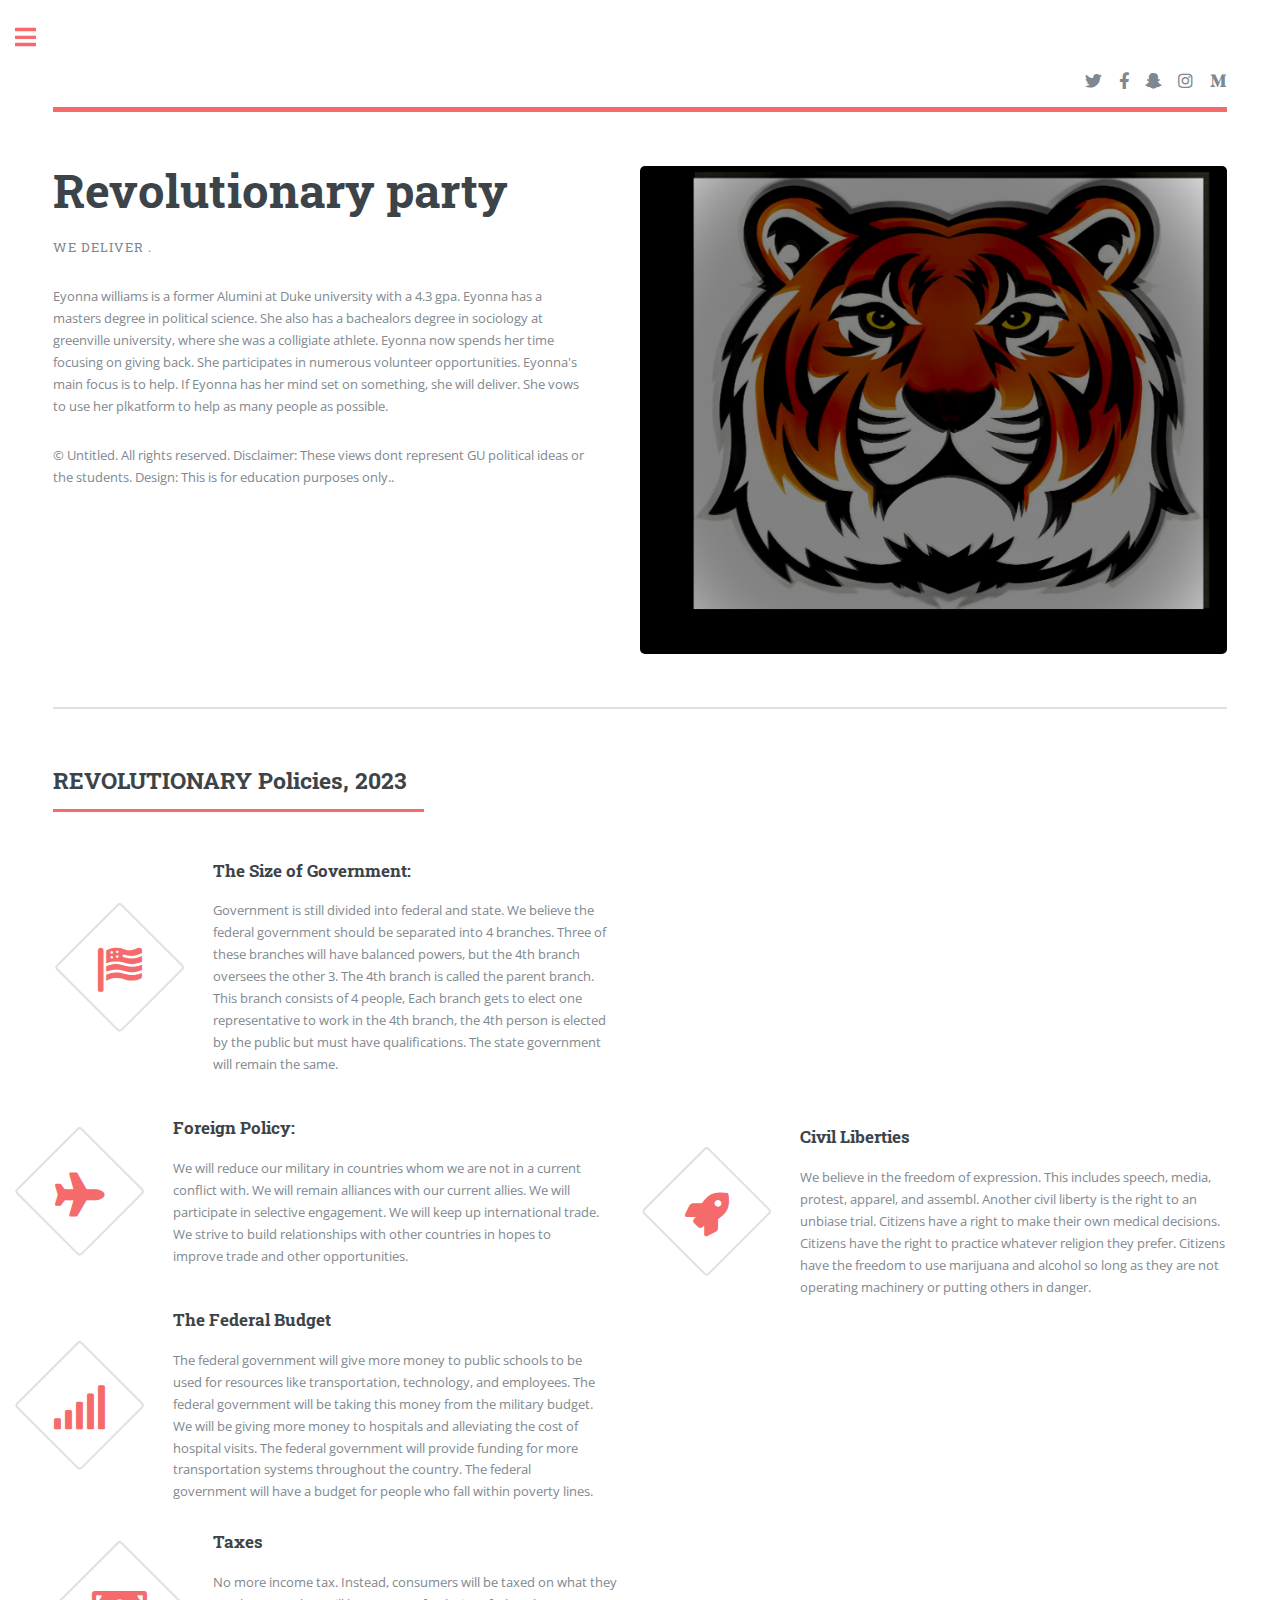
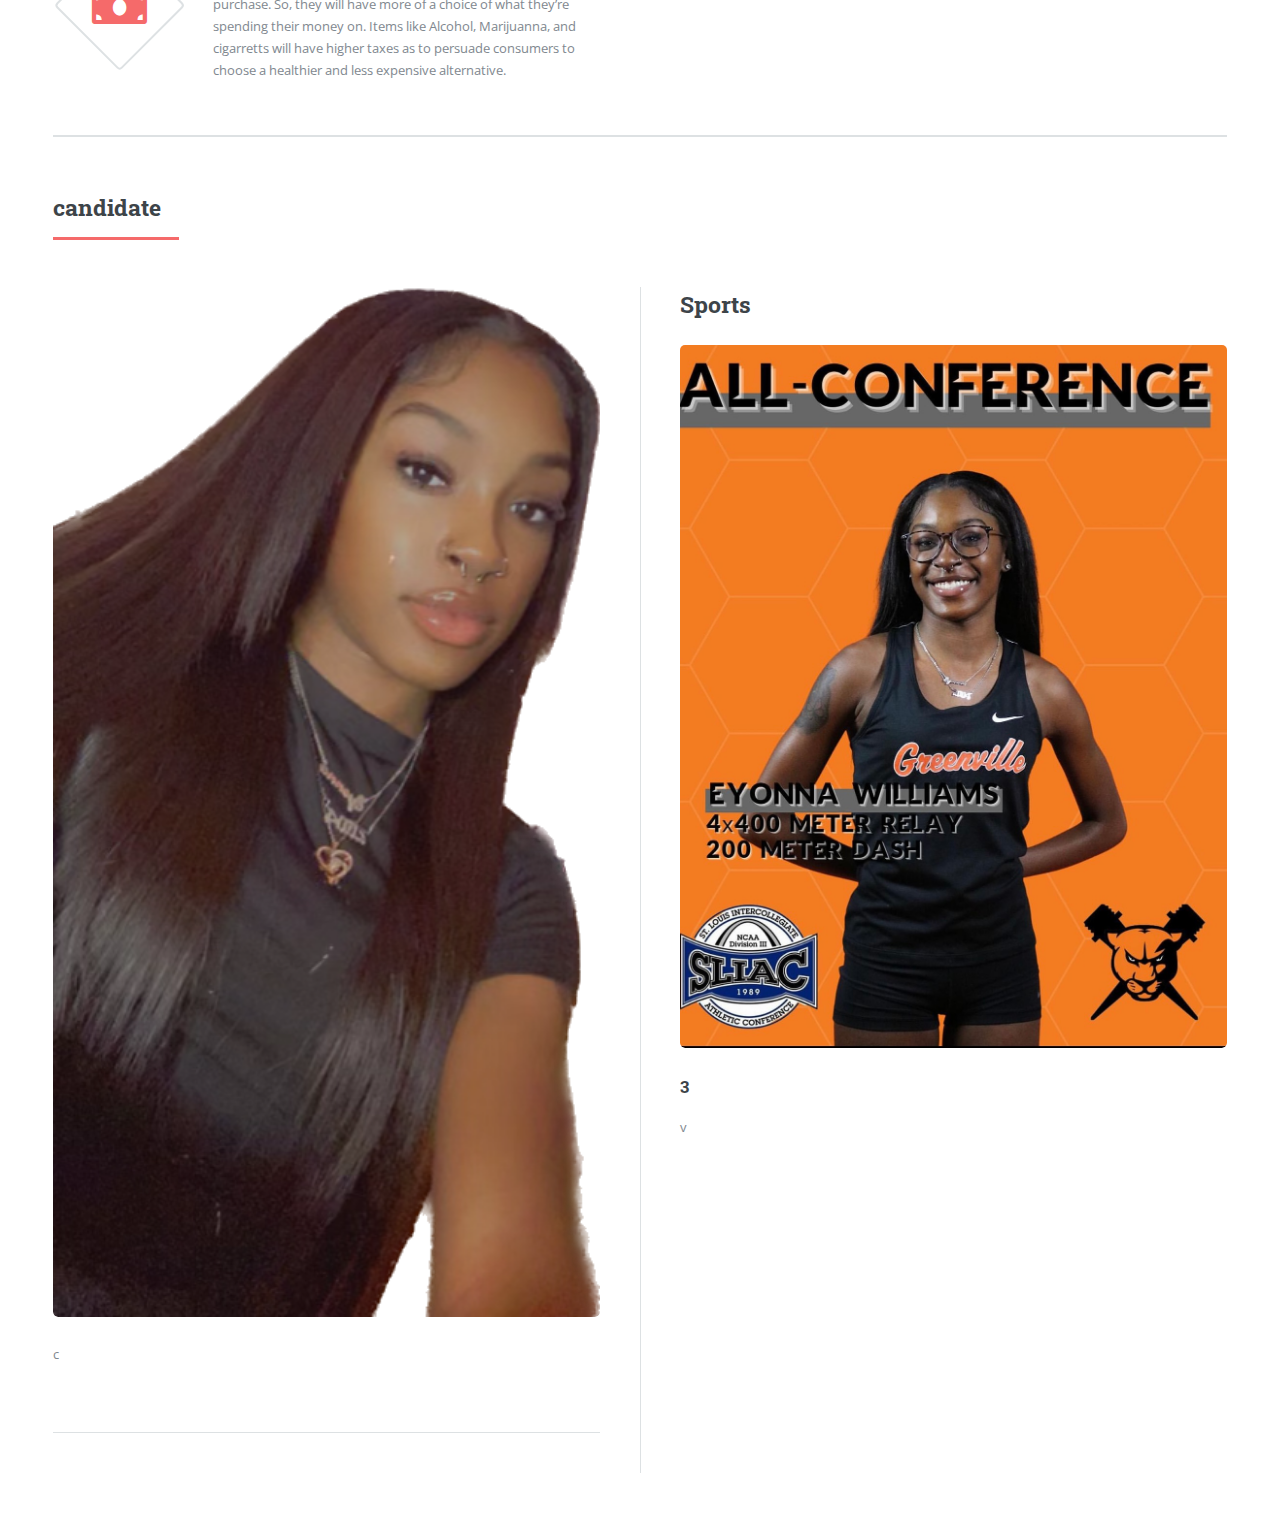
<file: index.html>
<!DOCTYPE HTML>

<html>
	<head>
		<title>Revolutionary Party</title>
		
		<meta charset="utf-8" />
		<meta name="viewport" content="width=device-width, initial-scale=1, user-scalable=no" />
		<link rel="stylesheet" href="assets/css/main.css" />
	</head>
	<body class="is-preload">

		<!-- Wrapper -->
			<div id="wrapper">

				<!-- Main -->
					<div id="main">
						<div class="inner">

							<!-- Header -->
								<header id="header">
									
									<ul class="icons">
										<li><a href="#" class="icon brands fa-twitter"<button onclick="window.location.href='https://mobile.twitter.com/RPWedeliver';"> </a>
</button> <span class="label"></a></li>
										<li><a href="#" class="icon brands fa-facebook-f"<button onclick="window.location.href='https://mobile.twitter.com/RPWedeliver';"> </a>
										</button> <span class="label"></a></li>
										<li><a href="#" class="icon brands fa-snapchat-ghost"<button onclick="window.location.href='https://mobile.twitter.com/RPWedeliver';"> </a>
										</button> <span class="label"></a></li>
										<li><a href="#" class="icon brands fa-instagram"<button onclick="window.location.href='https://mobile.twitter.com/RPWedeliver';"> </a>
										</button> <span class="label"></a></li>
										<li><a href="#" class="icon brands fa-medium-m"<button onclick="window.location.href='https://mobile.twitter.com/RPWedeliver';"> </a>
										</button> <span class="label"></a></li>
									</ul>
								</header>

							<!-- Banner -->
								<section id="banner">
									<div class="content">
										<header>
											<h1>Revolutionary party <br />
											</h1>
											<p>We Deliver .</p>
										</header>
										<p> 
										Eyonna williams is a former Alumini at Duke university with a 4.3 gpa. Eyonna has a masters degree in political science. She also has a bachealors degree in sociology at greenville university, where she was a colligiate athlete. Eyonna now spends her time focusing on giving back. She participates in numerous volunteer opportunities. Eyonna's main focus is to help. If Eyonna has her mind set on something, she will deliver. She vows to use her plkatform to help as many people as possible. 
										</p>
										<p>
											
										© Untitled. All rights reserved. Disclaimer: These views dont represent GU political ideas or the students. Design: This is for education purposes only..
										</P>
										<ul class="actions">
											
										</ul>
									</div>
									<span class="image object">
										
										<img src="images/IMG_0092.jpeg" alt="" />
									</span>
								</section>

							<!-- Section -->
								<section>
									<header class="major">
										<h2>REVOLUTIONARY Policies, 2023
										</h2>
									</header>
									<div class="features">
										<article>
											<span class="icon solid fa-flag-usa"></span>
											<div class="content">
												<h3> The Size of Government:</h3>
												<p>  
Government is still divided into federal and state. We believe the federal government should be separated into 4 branches. Three of these branches will have balanced powers, but the 4th branch oversees the other 3. The 4th branch is called the parent branch. This branch consists of 4 people, Each branch gets to elect one representative to work in the 4th branch, the 4th person is elected by the public but must have qualifications. The state government will remain the same.
</p>
											</div>
										</article>
										<div class="features">
										<article>
											<span class="icon solid fa-plane"></span>
											<div class="content">
												
												<h3> Foreign Policy:</h3>
												<p>  
 
We will reduce our military in countries whom we are not in a current conflict with. We will remain alliances with our current allies. We will participate in selective engagement. We will keep up international trade. We strive to build relationships with other countries in hopes to improve trade and other opportunities. 

</p>
											</div>
										</article> 
										
										<article>
											
											<span class="icon solid fa-rocket"></span>
											<div class="content">
												<h3>Civil Liberties </h3>
												<p>We believe in the freedom of expression. This includes speech, media, protest, apparel, and assembl. Another civil liberty is the right to an unbiase trial. Citizens have a right to make their own medical decisions. Citizens have the right to practice whatever religion they prefer. Citizens have the freedom to use marijuana and alcohol so long as they are not operating machinery or putting others in danger. 

												</p>
											</div>
										</article>
										<article>
											<span class="icon solid fa-signal"></span>
											<div class="content">
												<h3> The Federal Budget </h3>
												<p>The federal government will give more money to public schools to be used for resources like transportation, technology, and employees. The federal government will be taking this money from the military budget. We will be giving more money to hospitals and alleviating the cost of hospital visits. The federal government will provide funding for more transportation systems throughout the country. The federal government will have a budget for people who fall within poverty lines. 

												</p>
											</div>
										</article>
									</div>
										<article>
											<span class="icon solid fa-money-bill"></span>
											<div class="content">
												<h3> Taxes </h3>
												<p> No more income tax. Instead, consumers will be taxed on what they purchase. So, they will have more of a choice of what they’re spending their money on. Items like Alcohol, Marijuanna, and cigarretts will have higher taxes as to persuade consumers to choose a healthier and less expensive alternative.

												</p>
											</div>
										</article>
								</section>

							<!-- Section -->
								<section>
									<header class="major">
										<h2> candidate</h2>
									</header>
									<div class="posts">
										<article>
											<a href="#" class="image"><img src="images/PNG image.png" alt="" /></a>
											<h3></h3>
											<p>c</p>
											<ul class="actions">
												
											</ul>
										</article>
										<article>
											<a href="#" class="image"> <h2>Sports </h2> <img src="images/IMG_3091.jpeg" alt="" /></a>
											<h3>3</h3>
											<p>v</p>
											
											</ul>
										</article>
										<article>
									<!--		<a href="#" class="image"><img src="images/pic03.jpg" alt="" /></a>
											<h3>b</h3>
											<p>g.</p>
											<ul class="actions">
												
											</ul>
										</article>
										<article>
											<a href="#" class="image"><img src="images/pic04.jpg" alt="" /></a>
											<h3>send money</h3>
											<p>cat</p>
											<ul class="actions">
												
											</ul>
										</article>
										<article>
											<a href="#" class="image"><img src="images/pic05.jpg" alt="" /></a>
											<h3>fg</h3>
											<p>v</p>
											<ul class="actions">
												
											</ul>
										</article>
										<article>
											<a href="#" class="image"><img src="images/pic06.jpg" alt="" /></a>
											<h3>cv</h3>
											<p>bh</p>
											<ul class="actions">
												
											</ul>
										</article>
									</div>
								</section>

						</div>
					</div>

				<!-- Sidebar -->
					<div id="sidebar">
						<div class="inner">

							

							<!-- Menu -->
								<nav id="menu">
									<header class="major">
										<h2>Menu</h2>
									</header>
									<ul>
										<li><a href="index.html">Homepage</a></li>
										<li><a href="generic.html">Generic</a></li>
										<li><a href="elements.html">Elements</a></li>
										
								</nav>

								
							<!-- Section -->
								<section>
									<header class="major">
										<h2>Get in touch</h2>
									</header>
									<p>Party contacts </p>
									<ul class="contact">
										<li class="icon solid fa-envelope"><a href="#">twiter.com</a></li>
										<li class="icon solid fa-phone">(000) 000-0000</li>
										<li class="icon solid fa-home">315 east college ave. greenville university  #62246<br />
										Greenville,IL </li>
									</ul>
								</section>

							<!-- Footer -->
								<footer id="footer">
									<p class="copyright">&copy; Untitled. All rights reserved. Disclaimer: <a href="https://unsplash.com">These views dont represent GU political ideas or the students</a>. Design: <a href="https://html5up.net"> This is for education purposes only.</a>.</p>
								</footer>

						</div>
					</div>

			</div>

		<!-- Scripts -->
			<script src="assets/js/jquery.min.js"></script>
			<script src="assets/js/browser.min.js"></script>
			<script src="assets/js/breakpoints.min.js"></script>
			<script src="assets/js/util.js"></script>
			<script src="assets/js/main.js"></script>

	</body>
</html>
</file>
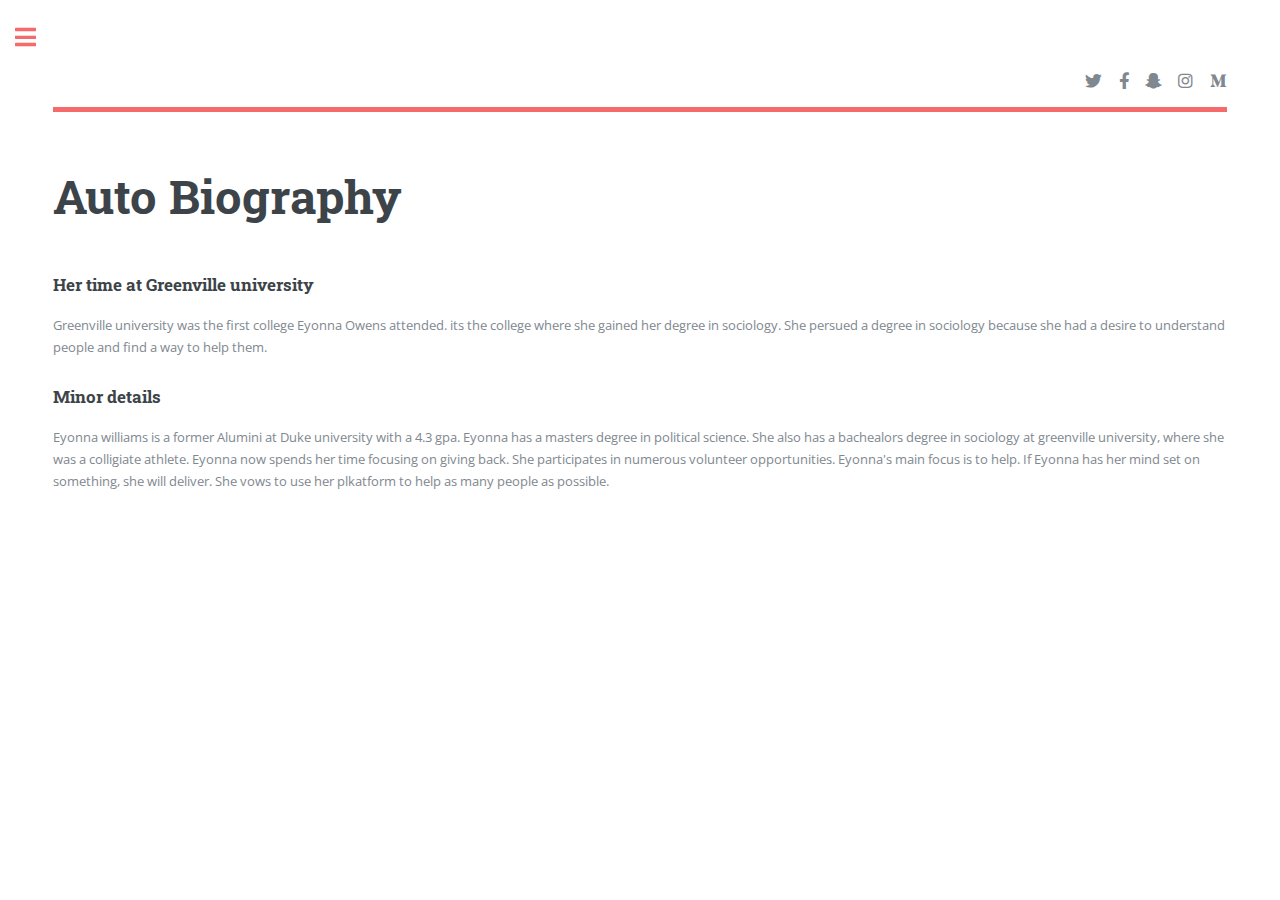
<file: elements.html>
<!DOCTYPE HTML>

<html>
	<head>
		<title>Revelutionary Party</title>
		<meta charset="utf-8" />
		<meta name="viewport" content="width=device-width, initial-scale=1, user-scalable=no" />
		<link rel="stylesheet" href="assets/css/main.css" />
	</head>
	<body class="is-preload">

		<!-- Wrapper -->
			<div id="wrapper">

				<!-- Main -->
					<div id="main">
						<div class="inner">

							<!-- Header -->
								<header id="header">
									
									<ul class="icons">
										<li><a href="#" class="icon brands fa-twitter"<button onclick="window.location.href='https://mobile.twitter.com/RPWedeliver';"> </a>
</button> <span class="label"></a></li>
										<li><a href="#" class="icon brands fa-facebook-f"<button onclick="window.location.href='https://mobile.twitter.com/RPWedeliver';"> </a>
										</button> <span class="label"></a></li>
										<li><a href="#" class="icon brands fa-snapchat-ghost"<button onclick="window.location.href='https://mobile.twitter.com/RPWedeliver';"> </a>
										</button> <span class="label"></a></li>
										<li><a href="#" class="icon brands fa-instagram"<button onclick="window.location.href='https://mobile.twitter.com/RPWedeliver';"> </a>
										</button> <span class="label"></a></li>
										<li><a href="#" class="icon brands fa-medium-m"<button onclick="window.location.href='https://mobile.twitter.com/RPWedeliver';"> </a>
										</button> <span class="label"></a></li>
									</ul>
								</header>
								
							<!-- Content -->
								<section>
									<header class="main">
										<h1> Auto Biography </h1>
									</header>

									<!-- Content -->
									
											<div class="col-6 col-12-small">
												<h3>Her time at Greenville university </h3>
												<p>Greenville university was the first college Eyonna Owens attended. its the college where she gained her degree in sociology. She persued a degree in sociology because she had a desire to understand people and find a way to help them.</p>
											</div>
											<!-- Break -->
											<div class="col-4 col-12-medium">
												<h3> Minor details </h3>
												<p>Eyonna williams is a former Alumini at Duke university with a 4.3 gpa. Eyonna has a masters degree in political science. She also has a bachealors degree in sociology at greenville university, where she was a colligiate athlete. Eyonna now spends her time focusing on giving back. She participates in numerous volunteer opportunities. Eyonna's main focus is to help. If Eyonna has her mind set on something, she will deliver. She vows to use her plkatform to help as many people as possible. </p>
											</div>
										<!--	<div class="col-4 col-12-medium">
												<h3>Faucibus consequat lorem</h3>
												<p>Nunc lacinia ante nunc ac lobortis. Interdum adipiscing gravida odio porttitor sem non mi integer non faucibus ornare mi ut ante amet placerat aliquet. Volutpat eu sed ante lacinia sapien lorem accumsan varius montes viverra nibh in adipiscing blandit.</p>
											</div>
											<div class="col-4 col-12-medium">
												<h3>Accumsan montes viverra</h3>
												<p>Nunc lacinia ante nunc ac lobortis. Interdum adipiscing gravida odio porttitor sem non mi integer non faucibus ornare mi ut ante amet placerat aliquet. Volutpat eu sed ante lacinia sapien lorem accumsan varius montes viverra nibh in adipiscing blandit.</p>
											</div>
										</div>

									<hr class="major" />

									-->
															
															

															
													
				<!-- Sidebar -->
					<div id="sidebar">
						<div class="inner">

							

							<!-- Menu -->
								<nav id="menu">
									<header class="major">
										<h2>Menu</h2>
									</header>
									<ul>
										<li><a href="index.html">Homepage</a></li>
										<li><a href="generic.html">Generic</a></li>
										<li><a href="elements.html">Elements</a></
									</ul>
								</nav>
								

							<!-- Section -->
								<section>
									<header class="major">
										<h2>Get in touch</h2>
									</header>
									<p>Party contacts </p>
									<ul class="contact">
										<li class="icon solid fa-envelope"><a href="#">twiter.com</a></li>
										<li class="icon solid fa-phone">(000) 000-0000</li>
										<li class="icon solid fa-home">315 east college ave. greenville university  #62246<br />
										Greenville,IL </li>
									</ul>
								</section>

							<!-- Footer -->
								<footer id="footer">
									<p class="copyright">&copy; Untitled. All rights reserved. Disclaimer: <a href="https://unsplash.com">These views dont represent GU political ideas or the students</a>. Design: <a href="https://html5up.net"> This is for education purposes only.</a>.</p>
								</footer>

						</div>
					</div>

			</div>
			

		<!-- Scripts -->
			<script src="assets/js/jquery.min.js"></script>
			<script src="assets/js/browser.min.js"></script>
			<script src="assets/js/breakpoints.min.js"></script>
			<script src="assets/js/util.js"></script>
			<script src="assets/js/main.js"></script>

	</body>
</html>
</file>
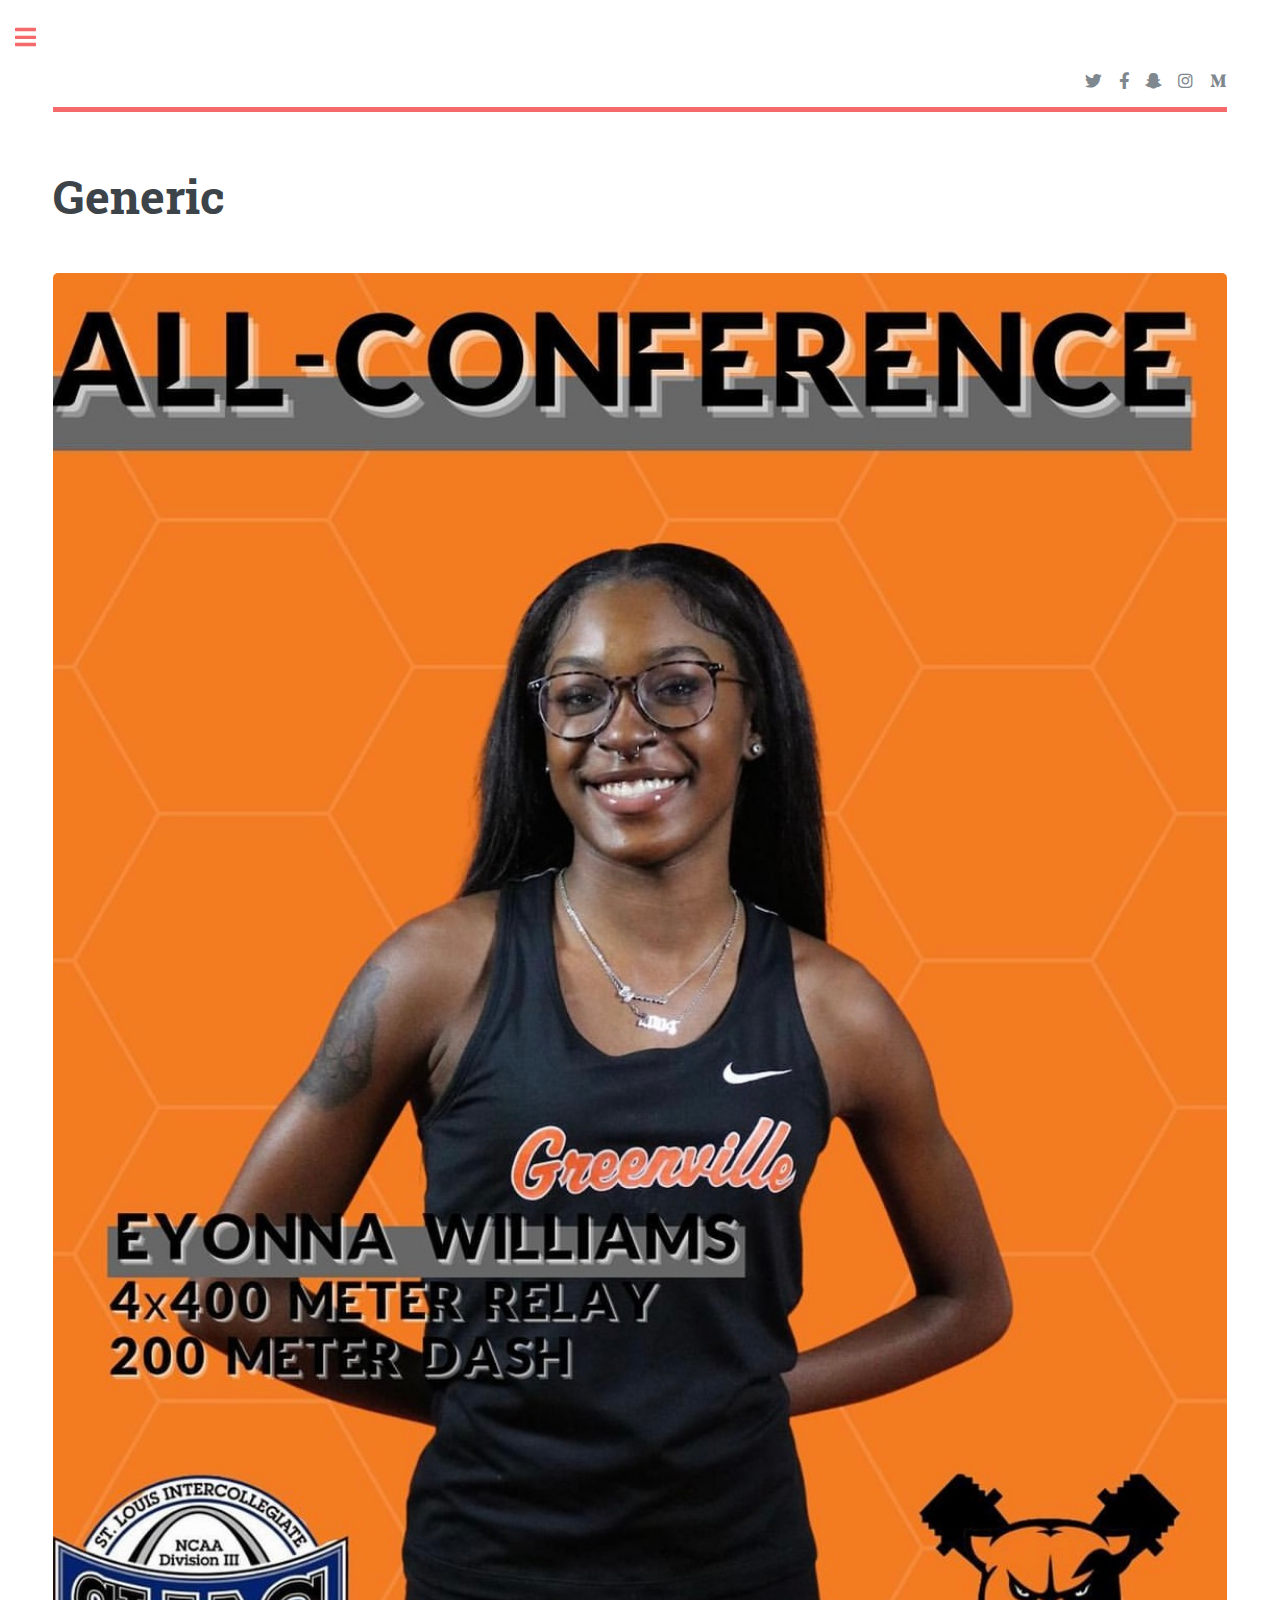
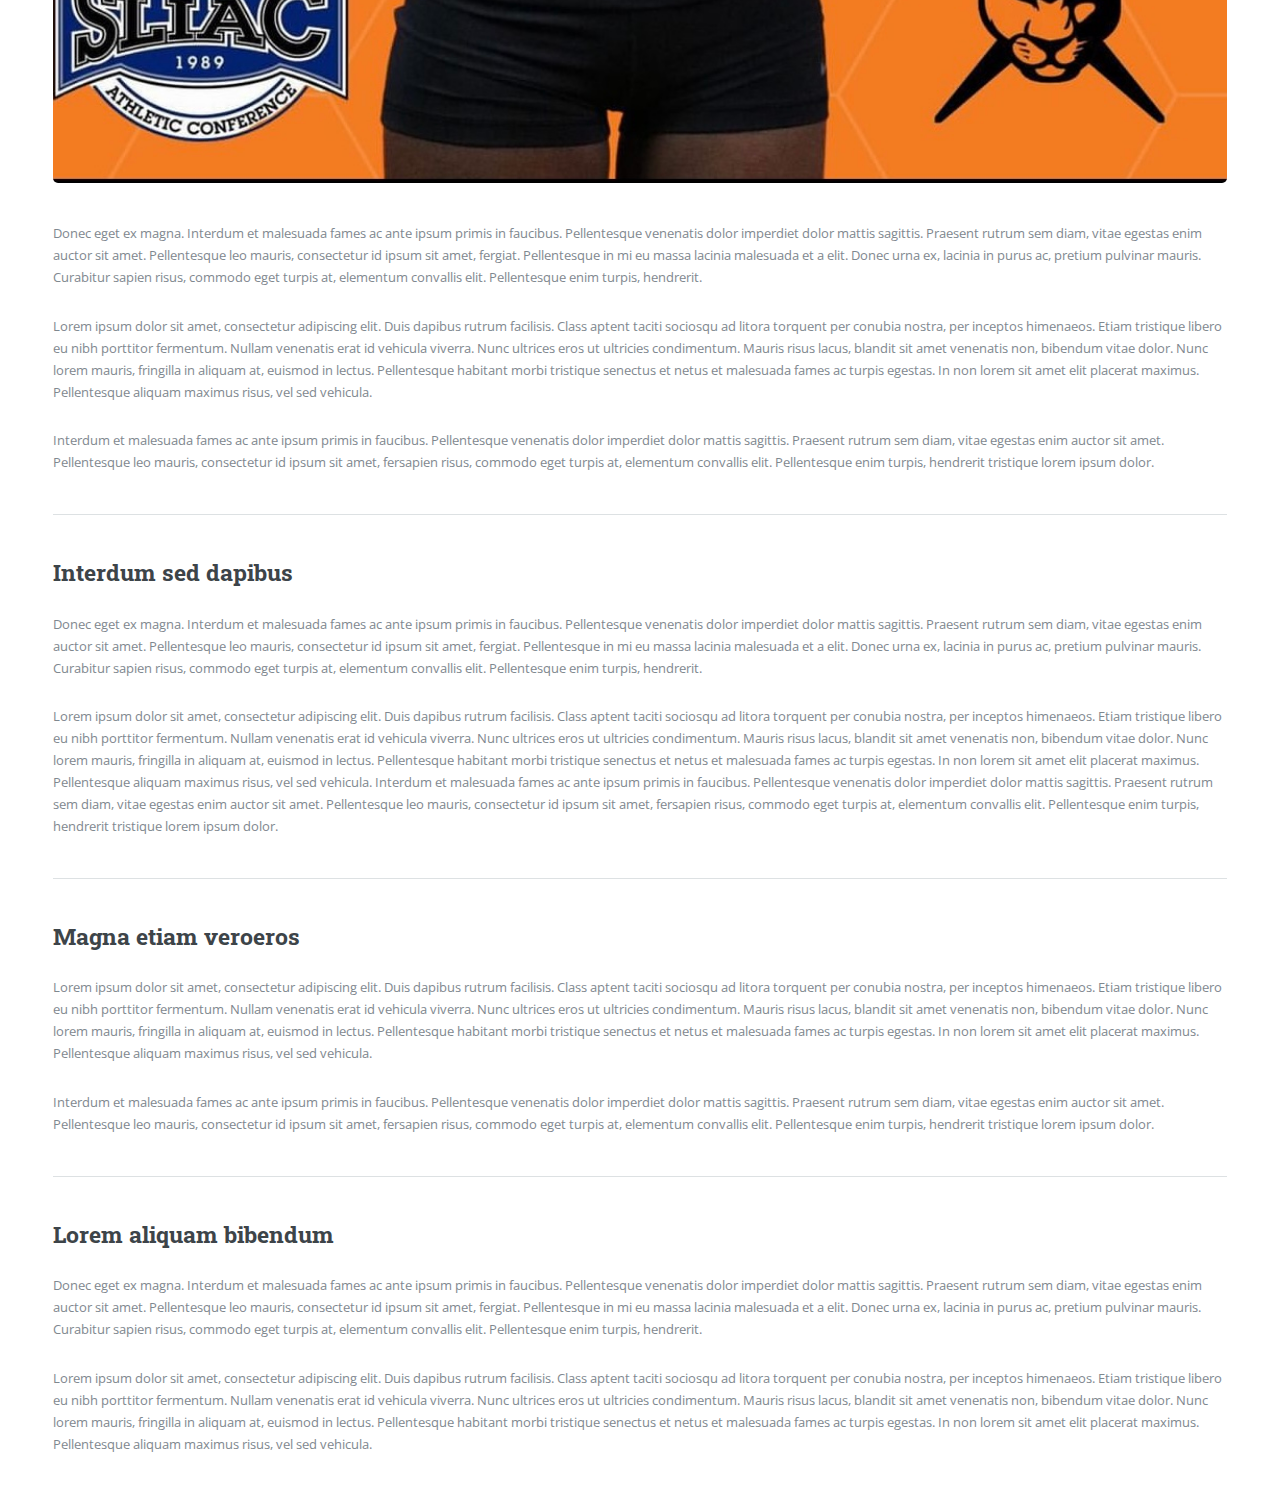
<file: generic.html>
<!DOCTYPE HTML>

<html>
	<head>
		<title>Reforms </title>
		<meta charset="utf-8" />
		<meta name="viewport" content="width=device-width, initial-scale=1, user-scalable=no" />
		<link rel="stylesheet" href="assets/css/main.css" />
	</head>
	<body class="is-preload">

		<!-- Wrapper -->
			<div id="wrapper">

				<!-- Main -->
					<div id="main">
						<div class="inner">

							<!-- Header -->
								<header id="header">
									
									<ul class="icons">
										<li><a href="#" class="icon brands fa-twitter"<button onclick="window.location.href='https://mobile.twitter.com/RPWedeliver';"> </a>
</button> <span class="label"></a></li>
										<li><a href="#" class="icon brands fa-facebook-f"<button onclick="window.location.href='https://mobile.twitter.com/RPWedeliver';"> </a>
										</button> <span class="label"></a></li>
										<li><a href="#" class="icon brands fa-snapchat-ghost"<button onclick="window.location.href='https://mobile.twitter.com/RPWedeliver';"> </a>
										</button> <span class="label"></a></li>
										<li><a href="#" class="icon brands fa-instagram"<button onclick="window.location.href='https://mobile.twitter.com/RPWedeliver';"> </a>
										</button> <span class="label"></a></li>
										<li><a href="#" class="icon brands fa-medium-m"<button onclick="window.location.href='https://mobile.twitter.com/RPWedeliver';"> </a>
										</button> <span class="label"></a></li>
									</ul>
								</header>
								

							<!-- Content -->
								<section>
									<header class="main">
										<h1>Generic</h1>
									</header>

									<span class="image main"><img src="images/IMG_3091.jpeg" alt="" /></span>

									<p>Donec eget ex magna. Interdum et malesuada fames ac ante ipsum primis in faucibus. Pellentesque venenatis dolor imperdiet dolor mattis sagittis. Praesent rutrum sem diam, vitae egestas enim auctor sit amet. Pellentesque leo mauris, consectetur id ipsum sit amet, fergiat. Pellentesque in mi eu massa lacinia malesuada et a elit. Donec urna ex, lacinia in purus ac, pretium pulvinar mauris. Curabitur sapien risus, commodo eget turpis at, elementum convallis elit. Pellentesque enim turpis, hendrerit.</p>
									<p>Lorem ipsum dolor sit amet, consectetur adipiscing elit. Duis dapibus rutrum facilisis. Class aptent taciti sociosqu ad litora torquent per conubia nostra, per inceptos himenaeos. Etiam tristique libero eu nibh porttitor fermentum. Nullam venenatis erat id vehicula viverra. Nunc ultrices eros ut ultricies condimentum. Mauris risus lacus, blandit sit amet venenatis non, bibendum vitae dolor. Nunc lorem mauris, fringilla in aliquam at, euismod in lectus. Pellentesque habitant morbi tristique senectus et netus et malesuada fames ac turpis egestas. In non lorem sit amet elit placerat maximus. Pellentesque aliquam maximus risus, vel sed vehicula.</p>
									<p>Interdum et malesuada fames ac ante ipsum primis in faucibus. Pellentesque venenatis dolor imperdiet dolor mattis sagittis. Praesent rutrum sem diam, vitae egestas enim auctor sit amet. Pellentesque leo mauris, consectetur id ipsum sit amet, fersapien risus, commodo eget turpis at, elementum convallis elit. Pellentesque enim turpis, hendrerit tristique lorem ipsum dolor.</p>

									<hr class="major" />

									<h2>Interdum sed dapibus</h2>
									<p>Donec eget ex magna. Interdum et malesuada fames ac ante ipsum primis in faucibus. Pellentesque venenatis dolor imperdiet dolor mattis sagittis. Praesent rutrum sem diam, vitae egestas enim auctor sit amet. Pellentesque leo mauris, consectetur id ipsum sit amet, fergiat. Pellentesque in mi eu massa lacinia malesuada et a elit. Donec urna ex, lacinia in purus ac, pretium pulvinar mauris. Curabitur sapien risus, commodo eget turpis at, elementum convallis elit. Pellentesque enim turpis, hendrerit.</p>
									<p>Lorem ipsum dolor sit amet, consectetur adipiscing elit. Duis dapibus rutrum facilisis. Class aptent taciti sociosqu ad litora torquent per conubia nostra, per inceptos himenaeos. Etiam tristique libero eu nibh porttitor fermentum. Nullam venenatis erat id vehicula viverra. Nunc ultrices eros ut ultricies condimentum. Mauris risus lacus, blandit sit amet venenatis non, bibendum vitae dolor. Nunc lorem mauris, fringilla in aliquam at, euismod in lectus. Pellentesque habitant morbi tristique senectus et netus et malesuada fames ac turpis egestas. In non lorem sit amet elit placerat maximus. Pellentesque aliquam maximus risus, vel sed vehicula. Interdum et malesuada fames ac ante ipsum primis in faucibus. Pellentesque venenatis dolor imperdiet dolor mattis sagittis. Praesent rutrum sem diam, vitae egestas enim auctor sit amet. Pellentesque leo mauris, consectetur id ipsum sit amet, fersapien risus, commodo eget turpis at, elementum convallis elit. Pellentesque enim turpis, hendrerit tristique lorem ipsum dolor.</p>

									<hr class="major" />

									<h2>Magna etiam veroeros</h2>
									<p>Lorem ipsum dolor sit amet, consectetur adipiscing elit. Duis dapibus rutrum facilisis. Class aptent taciti sociosqu ad litora torquent per conubia nostra, per inceptos himenaeos. Etiam tristique libero eu nibh porttitor fermentum. Nullam venenatis erat id vehicula viverra. Nunc ultrices eros ut ultricies condimentum. Mauris risus lacus, blandit sit amet venenatis non, bibendum vitae dolor. Nunc lorem mauris, fringilla in aliquam at, euismod in lectus. Pellentesque habitant morbi tristique senectus et netus et malesuada fames ac turpis egestas. In non lorem sit amet elit placerat maximus. Pellentesque aliquam maximus risus, vel sed vehicula.</p>
									<p>Interdum et malesuada fames ac ante ipsum primis in faucibus. Pellentesque venenatis dolor imperdiet dolor mattis sagittis. Praesent rutrum sem diam, vitae egestas enim auctor sit amet. Pellentesque leo mauris, consectetur id ipsum sit amet, fersapien risus, commodo eget turpis at, elementum convallis elit. Pellentesque enim turpis, hendrerit tristique lorem ipsum dolor.</p>

									<hr class="major" />

									<h2>Lorem aliquam bibendum</h2>
									<p>Donec eget ex magna. Interdum et malesuada fames ac ante ipsum primis in faucibus. Pellentesque venenatis dolor imperdiet dolor mattis sagittis. Praesent rutrum sem diam, vitae egestas enim auctor sit amet. Pellentesque leo mauris, consectetur id ipsum sit amet, fergiat. Pellentesque in mi eu massa lacinia malesuada et a elit. Donec urna ex, lacinia in purus ac, pretium pulvinar mauris. Curabitur sapien risus, commodo eget turpis at, elementum convallis elit. Pellentesque enim turpis, hendrerit.</p>
									<p>Lorem ipsum dolor sit amet, consectetur adipiscing elit. Duis dapibus rutrum facilisis. Class aptent taciti sociosqu ad litora torquent per conubia nostra, per inceptos himenaeos. Etiam tristique libero eu nibh porttitor fermentum. Nullam venenatis erat id vehicula viverra. Nunc ultrices eros ut ultricies condimentum. Mauris risus lacus, blandit sit amet venenatis non, bibendum vitae dolor. Nunc lorem mauris, fringilla in aliquam at, euismod in lectus. Pellentesque habitant morbi tristique senectus et netus et malesuada fames ac turpis egestas. In non lorem sit amet elit placerat maximus. Pellentesque aliquam maximus risus, vel sed vehicula.</p>

								</section>

						</div>
					</div>

				<!-- Sidebar -->
					<div id="sidebar">
						<div class="inner">

							<!-- Search -->
								<section id="search" class="alt">
									<form method="post" action="#">
										<input type="text" name="query" id="query" placeholder="Search" />
									</form>
								</section>

							<!-- Menu -->
								<nav id="menu">
									<header class="major">
										<h2>Menu</h2>
									</header>
									<ul>
										<li><a href="index.html">Homepage</a></li>
										<li><a href="generic.html">Generic</a></li>
										<li><a href="elements.html">Elements</a></li>
										
								</nav>

								
							<!-- Section -->
								<section>
									<header class="major">
										<h2>Get in touch</h2>
									</header>
									<p>Party contacts </p>
									<ul class="contact">
										<li class="icon solid fa-envelope"><a href="#">twiter.com</a></li>
										<li class="icon solid fa-phone">(000) 000-0000</li>
										<li class="icon solid fa-home">315 east college ave. greenville university  #62246<br />
										Greenville,IL </li>
									</ul>
								</section>

							<!-- Footer -->
								<footer id="footer">
									<p class="copyright">&copy; Untitled. All rights reserved. Disclaimer: <a href="https://unsplash.com">These views dont represent GU political ideas or the students</a>. Design: <a href="https://html5up.net"> This is for education purposes only.</a>.</p>
								</footer>

						</div>
					</div>

			</div>

		<!-- Scripts -->
			<script src="assets/js/jquery.min.js"></script>
			<script src="assets/js/browser.min.js"></script>
			<script src="assets/js/breakpoints.min.js"></script>
			<script src="assets/js/util.js"></script>
			<script src="assets/js/main.js"></script>

	</body>
	</html>
</file>
<file: assets/css/main.css>
@import url(fontawesome-all.min.css);
@import url("https://fonts.googleapis.com/css?family=Open+Sans:400,600,400italic,600italic|Roboto+Slab:400,700");
/*
	Editorial by HTML5 UP
	html5up.net | @ajlkn
	Free for personal and commercial use under the CCA 3.0 license (html5up.net/license)
*/
html, body, div, span, applet, object,
iframe, h1, h2, h3, h4, h5, h6, p, blockquote,
pre, a, abbr, acronym, address, big, cite,
code, del, dfn, em, img, ins, kbd, q, s, samp,
small, strike, strong, sub, sup, tt, var, b,
u, i, center, dl, dt, dd, ol, ul, li, fieldset,
form, label, legend, table, caption, tbody,
tfoot, thead, tr, th, td, article, aside,
canvas, details, embed, figure, figcaption,
footer, header, hgroup, menu, nav, output, ruby,
section, summary, time, mark, audio, video {
  margin: 0;
  padding: 0;
  border: 0;
  font-size: 100%;
  font: inherit;
  vertical-align: baseline; }

article, aside, details, figcaption, figure,
footer, header, hgroup, menu, nav, section {
  display: block; }

body {
  line-height: 1; }

ol, ul {
  list-style: none; }

blockquote, q {
  quotes: none; }
  blockquote:before, blockquote:after, q:before, q:after {
    content: '';
    content: none; }

table {
  border-collapse: collapse;
  border-spacing: 0; }

body {
  -webkit-text-size-adjust: none; }

mark {
  background-color: transparent;
  color: inherit; }

input::-moz-focus-inner {
  border: 0;
  padding: 0; }

input, select, textarea {
  -moz-appearance: none;
  -webkit-appearance: none;
  -ms-appearance: none;
  appearance: none; }

/* Basic */
@-ms-viewport {
  width: device-width; }

body {
  -ms-overflow-style: scrollbar; }

@media screen and (max-width: 480px) {
  html, body {
    min-width: 320px; } }

html {
  box-sizing: border-box; }

*, *:before, *:after {
  box-sizing: inherit; }

body {
  background: #ffffff; }
  body.is-preload *, body.is-preload *:before, body.is-preload *:after, body.is-resizing *, body.is-resizing *:before, body.is-resizing *:after {
    -moz-animation: none !important;
    -webkit-animation: none !important;
    -ms-animation: none !important;
    animation: none !important;
    -moz-transition: none !important;
    -webkit-transition: none !important;
    -ms-transition: none !important;
    transition: none !important; }

/* Type */
body, input, select, textarea {
  color: #7f888f;
  font-family: "Open Sans", sans-serif;
  font-size: 13pt;
  font-weight: 400;
  line-height: 1.65; }
  @media screen and (max-width: 1680px) {
    body, input, select, textarea {
      font-size: 11pt; } }
  @media screen and (max-width: 1280px) {
    body, input, select, textarea {
      font-size: 10pt; } }
  @media screen and (max-width: 360px) {
    body, input, select, textarea {
      font-size: 9pt; } }

a {
  -moz-transition: color 0.2s ease-in-out, border-bottom-color 0.2s ease-in-out;
  -webkit-transition: color 0.2s ease-in-out, border-bottom-color 0.2s ease-in-out;
  -ms-transition: color 0.2s ease-in-out, border-bottom-color 0.2s ease-in-out;
  transition: color 0.2s ease-in-out, border-bottom-color 0.2s ease-in-out;
  border-bottom: dotted 1px;
  color: #f56a6a;
  text-decoration: none; }
  a:hover {
    border-bottom-color: #f56a6a;
    color: #f56a6a !important; }
    a:hover strong {
      color: inherit; }

strong, b {
  color: #3d4449;
  font-weight: 600; }

em, i {
  font-style: italic; }

p {
  margin: 0 0 2em 0; }

h1, h2, h3, h4, h5, h6 {
  color: #3d4449;
  font-family: "Roboto Slab", serif;
  font-weight: 700;
  line-height: 1.5;
  margin: 0 0 1em 0; }
  h1 a, h2 a, h3 a, h4 a, h5 a, h6 a {
    color: inherit;
    text-decoration: none;
    border-bottom: 0; }

h1 {
  font-size: 4em;
  margin: 0 0 0.5em 0;
  line-height: 1.3; }

h2 {
  font-size: 1.75em; }

h3 {
  font-size: 1.25em; }

h4 {
  font-size: 1.1em; }

h5 {
  font-size: 0.9em; }

h6 {
  font-size: 0.7em; }

@media screen and (max-width: 1680px) {
  h1 {
    font-size: 3.5em; } }

@media screen and (max-width: 980px) {
  h1 {
    font-size: 3.25em; } }

@media screen and (max-width: 736px) {
  h1 {
    font-size: 2em;
    line-height: 1.4; }
  h2 {
    font-size: 1.5em; } }

sub {
  font-size: 0.8em;
  position: relative;
  top: 0.5em; }

sup {
  font-size: 0.8em;
  position: relative;
  top: -0.5em; }

blockquote {
  border-left: solid 3px rgba(210, 215, 217, 0.75);
  font-style: italic;
  margin: 0 0 2em 0;
  padding: 0.5em 0 0.5em 2em; }

code {
  background: rgba(230, 235, 237, 0.25);
  border-radius: 0.375em;
  border: solid 1px rgba(210, 215, 217, 0.75);
  font-family: "Courier New", monospace;
  font-size: 0.9em;
  margin: 0 0.25em;
  padding: 0.25em 0.65em; }

pre {
  -webkit-overflow-scrolling: touch;
  font-family: "Courier New", monospace;
  font-size: 0.9em;
  margin: 0 0 2em 0; }
  pre code {
    display: block;
    line-height: 1.75;
    padding: 1em 1.5em;
    overflow-x: auto; }

hr {
  border: 0;
  border-bottom: solid 1px rgba(210, 215, 217, 0.75);
  margin: 2em 0; }
  hr.major {
    margin: 3em 0; }

.align-left {
  text-align: left; }

.align-center {
  text-align: center; }

.align-right {
  text-align: right; }

/* Row */
.row {
  display: flex;
  flex-wrap: wrap;
  box-sizing: border-box;
  align-items: stretch; }
  .row > * {
    box-sizing: border-box; }
  .row.gtr-uniform > * > :last-child {
    margin-bottom: 0; }
  .row.aln-left {
    justify-content: flex-start; }
  .row.aln-center {
    justify-content: center; }
  .row.aln-right {
    justify-content: flex-end; }
  .row.aln-top {
    align-items: flex-start; }
  .row.aln-middle {
    align-items: center; }
  .row.aln-bottom {
    align-items: flex-end; }
  .row > .imp {
    order: -1; }
  .row > .col-1 {
    width: 8.33333%; }
  .row > .off-1 {
    margin-left: 8.33333%; }
  .row > .col-2 {
    width: 16.66667%; }
  .row > .off-2 {
    margin-left: 16.66667%; }
  .row > .col-3 {
    width: 25%; }
  .row > .off-3 {
    margin-left: 25%; }
  .row > .col-4 {
    width: 33.33333%; }
  .row > .off-4 {
    margin-left: 33.33333%; }
  .row > .col-5 {
    width: 41.66667%; }
  .row > .off-5 {
    margin-left: 41.66667%; }
  .row > .col-6 {
    width: 50%; }
  .row > .off-6 {
    margin-left: 50%; }
  .row > .col-7 {
    width: 58.33333%; }
  .row > .off-7 {
    margin-left: 58.33333%; }
  .row > .col-8 {
    width: 66.66667%; }
  .row > .off-8 {
    margin-left: 66.66667%; }
  .row > .col-9 {
    width: 75%; }
  .row > .off-9 {
    margin-left: 75%; }
  .row > .col-10 {
    width: 83.33333%; }
  .row > .off-10 {
    margin-left: 83.33333%; }
  .row > .col-11 {
    width: 91.66667%; }
  .row > .off-11 {
    margin-left: 91.66667%; }
  .row > .col-12 {
    width: 100%; }
  .row > .off-12 {
    margin-left: 100%; }
  .row.gtr-0 {
    margin-top: 0;
    margin-left: 0em; }
    .row.gtr-0 > * {
      padding: 0 0 0 0em; }
    .row.gtr-0.gtr-uniform {
      margin-top: 0em; }
      .row.gtr-0.gtr-uniform > * {
        padding-top: 0em; }
  .row.gtr-25 {
    margin-top: 0;
    margin-left: -0.375em; }
    .row.gtr-25 > * {
      padding: 0 0 0 0.375em; }
    .row.gtr-25.gtr-uniform {
      margin-top: -0.375em; }
      .row.gtr-25.gtr-uniform > * {
        padding-top: 0.375em; }
  .row.gtr-50 {
    margin-top: 0;
    margin-left: -0.75em; }
    .row.gtr-50 > * {
      padding: 0 0 0 0.75em; }
    .row.gtr-50.gtr-uniform {
      margin-top: -0.75em; }
      .row.gtr-50.gtr-uniform > * {
        padding-top: 0.75em; }
  .row {
    margin-top: 0;
    margin-left: -1.5em; }
    .row > * {
      padding: 0 0 0 1.5em; }
    .row.gtr-uniform {
      margin-top: -1.5em; }
      .row.gtr-uniform > * {
        padding-top: 1.5em; }
  .row.gtr-150 {
    margin-top: 0;
    margin-left: -2.25em; }
    .row.gtr-150 > * {
      padding: 0 0 0 2.25em; }
    .row.gtr-150.gtr-uniform {
      margin-top: -2.25em; }
      .row.gtr-150.gtr-uniform > * {
        padding-top: 2.25em; }
  .row.gtr-200 {
    margin-top: 0;
    margin-left: -3em; }
    .row.gtr-200 > * {
      padding: 0 0 0 3em; }
    .row.gtr-200.gtr-uniform {
      margin-top: -3em; }
      .row.gtr-200.gtr-uniform > * {
        padding-top: 3em; }
  @media screen and (max-width: 1680px) {
    .row {
      display: flex;
      flex-wrap: wrap;
      box-sizing: border-box;
      align-items: stretch; }
      .row > * {
        box-sizing: border-box; }
      .row.gtr-uniform > * > :last-child {
        margin-bottom: 0; }
      .row.aln-left {
        justify-content: flex-start; }
      .row.aln-center {
        justify-content: center; }
      .row.aln-right {
        justify-content: flex-end; }
      .row.aln-top {
        align-items: flex-start; }
      .row.aln-middle {
        align-items: center; }
      .row.aln-bottom {
        align-items: flex-end; }
      .row > .imp-xlarge {
        order: -1; }
      .row > .col-1-xlarge {
        width: 8.33333%; }
      .row > .off-1-xlarge {
        margin-left: 8.33333%; }
      .row > .col-2-xlarge {
        width: 16.66667%; }
      .row > .off-2-xlarge {
        margin-left: 16.66667%; }
      .row > .col-3-xlarge {
        width: 25%; }
      .row > .off-3-xlarge {
        margin-left: 25%; }
      .row > .col-4-xlarge {
        width: 33.33333%; }
      .row > .off-4-xlarge {
        margin-left: 33.33333%; }
      .row > .col-5-xlarge {
        width: 41.66667%; }
      .row > .off-5-xlarge {
        margin-left: 41.66667%; }
      .row > .col-6-xlarge {
        width: 50%; }
      .row > .off-6-xlarge {
        margin-left: 50%; }
      .row > .col-7-xlarge {
        width: 58.33333%; }
      .row > .off-7-xlarge {
        margin-left: 58.33333%; }
      .row > .col-8-xlarge {
        width: 66.66667%; }
      .row > .off-8-xlarge {
        margin-left: 66.66667%; }
      .row > .col-9-xlarge {
        width: 75%; }
      .row > .off-9-xlarge {
        margin-left: 75%; }
      .row > .col-10-xlarge {
        width: 83.33333%; }
      .row > .off-10-xlarge {
        margin-left: 83.33333%; }
      .row > .col-11-xlarge {
        width: 91.66667%; }
      .row > .off-11-xlarge {
        margin-left: 91.66667%; }
      .row > .col-12-xlarge {
        width: 100%; }
      .row > .off-12-xlarge {
        margin-left: 100%; }
      .row.gtr-0 {
        margin-top: 0;
        margin-left: 0em; }
        .row.gtr-0 > * {
          padding: 0 0 0 0em; }
        .row.gtr-0.gtr-uniform {
          margin-top: 0em; }
          .row.gtr-0.gtr-uniform > * {
            padding-top: 0em; }
      .row.gtr-25 {
        margin-top: 0;
        margin-left: -0.375em; }
        .row.gtr-25 > * {
          padding: 0 0 0 0.375em; }
        .row.gtr-25.gtr-uniform {
          margin-top: -0.375em; }
          .row.gtr-25.gtr-uniform > * {
            padding-top: 0.375em; }
      .row.gtr-50 {
        margin-top: 0;
        margin-left: -0.75em; }
        .row.gtr-50 > * {
          padding: 0 0 0 0.75em; }
        .row.gtr-50.gtr-uniform {
          margin-top: -0.75em; }
          .row.gtr-50.gtr-uniform > * {
            padding-top: 0.75em; }
      .row {
        margin-top: 0;
        margin-left: -1.5em; }
        .row > * {
          padding: 0 0 0 1.5em; }
        .row.gtr-uniform {
          margin-top: -1.5em; }
          .row.gtr-uniform > * {
            padding-top: 1.5em; }
      .row.gtr-150 {
        margin-top: 0;
        margin-left: -2.25em; }
        .row.gtr-150 > * {
          padding: 0 0 0 2.25em; }
        .row.gtr-150.gtr-uniform {
          margin-top: -2.25em; }
          .row.gtr-150.gtr-uniform > * {
            padding-top: 2.25em; }
      .row.gtr-200 {
        margin-top: 0;
        margin-left: -3em; }
        .row.gtr-200 > * {
          padding: 0 0 0 3em; }
        .row.gtr-200.gtr-uniform {
          margin-top: -3em; }
          .row.gtr-200.gtr-uniform > * {
            padding-top: 3em; } }
  @media screen and (max-width: 1280px) {
    .row {
      display: flex;
      flex-wrap: wrap;
      box-sizing: border-box;
      align-items: stretch; }
      .row > * {
        box-sizing: border-box; }
      .row.gtr-uniform > * > :last-child {
        margin-bottom: 0; }
      .row.aln-left {
        justify-content: flex-start; }
      .row.aln-center {
        justify-content: center; }
      .row.aln-right {
        justify-content: flex-end; }
      .row.aln-top {
        align-items: flex-start; }
      .row.aln-middle {
        align-items: center; }
      .row.aln-bottom {
        align-items: flex-end; }
      .row > .imp-large {
        order: -1; }
      .row > .col-1-large {
        width: 8.33333%; }
      .row > .off-1-large {
        margin-left: 8.33333%; }
      .row > .col-2-large {
        width: 16.66667%; }
      .row > .off-2-large {
        margin-left: 16.66667%; }
      .row > .col-3-large {
        width: 25%; }
      .row > .off-3-large {
        margin-left: 25%; }
      .row > .col-4-large {
        width: 33.33333%; }
      .row > .off-4-large {
        margin-left: 33.33333%; }
      .row > .col-5-large {
        width: 41.66667%; }
      .row > .off-5-large {
        margin-left: 41.66667%; }
      .row > .col-6-large {
        width: 50%; }
      .row > .off-6-large {
        margin-left: 50%; }
      .row > .col-7-large {
        width: 58.33333%; }
      .row > .off-7-large {
        margin-left: 58.33333%; }
      .row > .col-8-large {
        width: 66.66667%; }
      .row > .off-8-large {
        margin-left: 66.66667%; }
      .row > .col-9-large {
        width: 75%; }
      .row > .off-9-large {
        margin-left: 75%; }
      .row > .col-10-large {
        width: 83.33333%; }
      .row > .off-10-large {
        margin-left: 83.33333%; }
      .row > .col-11-large {
        width: 91.66667%; }
      .row > .off-11-large {
        margin-left: 91.66667%; }
      .row > .col-12-large {
        width: 100%; }
      .row > .off-12-large {
        margin-left: 100%; }
      .row.gtr-0 {
        margin-top: 0;
        margin-left: 0em; }
        .row.gtr-0 > * {
          padding: 0 0 0 0em; }
        .row.gtr-0.gtr-uniform {
          margin-top: 0em; }
          .row.gtr-0.gtr-uniform > * {
            padding-top: 0em; }
      .row.gtr-25 {
        margin-top: 0;
        margin-left: -0.375em; }
        .row.gtr-25 > * {
          padding: 0 0 0 0.375em; }
        .row.gtr-25.gtr-uniform {
          margin-top: -0.375em; }
          .row.gtr-25.gtr-uniform > * {
            padding-top: 0.375em; }
      .row.gtr-50 {
        margin-top: 0;
        margin-left: -0.75em; }
        .row.gtr-50 > * {
          padding: 0 0 0 0.75em; }
        .row.gtr-50.gtr-uniform {
          margin-top: -0.75em; }
          .row.gtr-50.gtr-uniform > * {
            padding-top: 0.75em; }
      .row {
        margin-top: 0;
        margin-left: -1.5em; }
        .row > * {
          padding: 0 0 0 1.5em; }
        .row.gtr-uniform {
          margin-top: -1.5em; }
          .row.gtr-uniform > * {
            padding-top: 1.5em; }
      .row.gtr-150 {
        margin-top: 0;
        margin-left: -2.25em; }
        .row.gtr-150 > * {
          padding: 0 0 0 2.25em; }
        .row.gtr-150.gtr-uniform {
          margin-top: -2.25em; }
          .row.gtr-150.gtr-uniform > * {
            padding-top: 2.25em; }
      .row.gtr-200 {
        margin-top: 0;
        margin-left: -3em; }
        .row.gtr-200 > * {
          padding: 0 0 0 3em; }
        .row.gtr-200.gtr-uniform {
          margin-top: -3em; }
          .row.gtr-200.gtr-uniform > * {
            padding-top: 3em; } }
  @media screen and (max-width: 980px) {
    .row {
      display: flex;
      flex-wrap: wrap;
      box-sizing: border-box;
      align-items: stretch; }
      .row > * {
        box-sizing: border-box; }
      .row.gtr-uniform > * > :last-child {
        margin-bottom: 0; }
      .row.aln-left {
        justify-content: flex-start; }
      .row.aln-center {
        justify-content: center; }
      .row.aln-right {
        justify-content: flex-end; }
      .row.aln-top {
        align-items: flex-start; }
      .row.aln-middle {
        align-items: center; }
      .row.aln-bottom {
        align-items: flex-end; }
      .row > .imp-medium {
        order: -1; }
      .row > .col-1-medium {
        width: 8.33333%; }
      .row > .off-1-medium {
        margin-left: 8.33333%; }
      .row > .col-2-medium {
        width: 16.66667%; }
      .row > .off-2-medium {
        margin-left: 16.66667%; }
      .row > .col-3-medium {
        width: 25%; }
      .row > .off-3-medium {
        margin-left: 25%; }
      .row > .col-4-medium {
        width: 33.33333%; }
      .row > .off-4-medium {
        margin-left: 33.33333%; }
      .row > .col-5-medium {
        width: 41.66667%; }
      .row > .off-5-medium {
        margin-left: 41.66667%; }
      .row > .col-6-medium {
        width: 50%; }
      .row > .off-6-medium {
        margin-left: 50%; }
      .row > .col-7-medium {
        width: 58.33333%; }
      .row > .off-7-medium {
        margin-left: 58.33333%; }
      .row > .col-8-medium {
        width: 66.66667%; }
      .row > .off-8-medium {
        margin-left: 66.66667%; }
      .row > .col-9-medium {
        width: 75%; }
      .row > .off-9-medium {
        margin-left: 75%; }
      .row > .col-10-medium {
        width: 83.33333%; }
      .row > .off-10-medium {
        margin-left: 83.33333%; }
      .row > .col-11-medium {
        width: 91.66667%; }
      .row > .off-11-medium {
        margin-left: 91.66667%; }
      .row > .col-12-medium {
        width: 100%; }
      .row > .off-12-medium {
        margin-left: 100%; }
      .row.gtr-0 {
        margin-top: 0;
        margin-left: 0em; }
        .row.gtr-0 > * {
          padding: 0 0 0 0em; }
        .row.gtr-0.gtr-uniform {
          margin-top: 0em; }
          .row.gtr-0.gtr-uniform > * {
            padding-top: 0em; }
      .row.gtr-25 {
        margin-top: 0;
        margin-left: -0.375em; }
        .row.gtr-25 > * {
          padding: 0 0 0 0.375em; }
        .row.gtr-25.gtr-uniform {
          margin-top: -0.375em; }
          .row.gtr-25.gtr-uniform > * {
            padding-top: 0.375em; }
      .row.gtr-50 {
        margin-top: 0;
        margin-left: -0.75em; }
        .row.gtr-50 > * {
          padding: 0 0 0 0.75em; }
        .row.gtr-50.gtr-uniform {
          margin-top: -0.75em; }
          .row.gtr-50.gtr-uniform > * {
            padding-top: 0.75em; }
      .row {
        margin-top: 0;
        margin-left: -1.5em; }
        .row > * {
          padding: 0 0 0 1.5em; }
        .row.gtr-uniform {
          margin-top: -1.5em; }
          .row.gtr-uniform > * {
            padding-top: 1.5em; }
      .row.gtr-150 {
        margin-top: 0;
        margin-left: -2.25em; }
        .row.gtr-150 > * {
          padding: 0 0 0 2.25em; }
        .row.gtr-150.gtr-uniform {
          margin-top: -2.25em; }
          .row.gtr-150.gtr-uniform > * {
            padding-top: 2.25em; }
      .row.gtr-200 {
        margin-top: 0;
        margin-left: -3em; }
        .row.gtr-200 > * {
          padding: 0 0 0 3em; }
        .row.gtr-200.gtr-uniform {
          margin-top: -3em; }
          .row.gtr-200.gtr-uniform > * {
            padding-top: 3em; } }
  @media screen and (max-width: 736px) {
    .row {
      display: flex;
      flex-wrap: wrap;
      box-sizing: border-box;
      align-items: stretch; }
      .row > * {
        box-sizing: border-box; }
      .row.gtr-uniform > * > :last-child {
        margin-bottom: 0; }
      .row.aln-left {
        justify-content: flex-start; }
      .row.aln-center {
        justify-content: center; }
      .row.aln-right {
        justify-content: flex-end; }
      .row.aln-top {
        align-items: flex-start; }
      .row.aln-middle {
        align-items: center; }
      .row.aln-bottom {
        align-items: flex-end; }
      .row > .imp-small {
        order: -1; }
      .row > .col-1-small {
        width: 8.33333%; }
      .row > .off-1-small {
        margin-left: 8.33333%; }
      .row > .col-2-small {
        width: 16.66667%; }
      .row > .off-2-small {
        margin-left: 16.66667%; }
      .row > .col-3-small {
        width: 25%; }
      .row > .off-3-small {
        margin-left: 25%; }
      .row > .col-4-small {
        width: 33.33333%; }
      .row > .off-4-small {
        margin-left: 33.33333%; }
      .row > .col-5-small {
        width: 41.66667%; }
      .row > .off-5-small {
        margin-left: 41.66667%; }
      .row > .col-6-small {
        width: 50%; }
      .row > .off-6-small {
        margin-left: 50%; }
      .row > .col-7-small {
        width: 58.33333%; }
      .row > .off-7-small {
        margin-left: 58.33333%; }
      .row > .col-8-small {
        width: 66.66667%; }
      .row > .off-8-small {
        margin-left: 66.66667%; }
      .row > .col-9-small {
        width: 75%; }
      .row > .off-9-small {
        margin-left: 75%; }
      .row > .col-10-small {
        width: 83.33333%; }
      .row > .off-10-small {
        margin-left: 83.33333%; }
      .row > .col-11-small {
        width: 91.66667%; }
      .row > .off-11-small {
        margin-left: 91.66667%; }
      .row > .col-12-small {
        width: 100%; }
      .row > .off-12-small {
        margin-left: 100%; }
      .row.gtr-0 {
        margin-top: 0;
        margin-left: 0em; }
        .row.gtr-0 > * {
          padding: 0 0 0 0em; }
        .row.gtr-0.gtr-uniform {
          margin-top: 0em; }
          .row.gtr-0.gtr-uniform > * {
            padding-top: 0em; }
      .row.gtr-25 {
        margin-top: 0;
        margin-left: -0.375em; }
        .row.gtr-25 > * {
          padding: 0 0 0 0.375em; }
        .row.gtr-25.gtr-uniform {
          margin-top: -0.375em; }
          .row.gtr-25.gtr-uniform > * {
            padding-top: 0.375em; }
      .row.gtr-50 {
        margin-top: 0;
        margin-left: -0.75em; }
        .row.gtr-50 > * {
          padding: 0 0 0 0.75em; }
        .row.gtr-50.gtr-uniform {
          margin-top: -0.75em; }
          .row.gtr-50.gtr-uniform > * {
            padding-top: 0.75em; }
      .row {
        margin-top: 0;
        margin-left: -1.5em; }
        .row > * {
          padding: 0 0 0 1.5em; }
        .row.gtr-uniform {
          margin-top: -1.5em; }
          .row.gtr-uniform > * {
            padding-top: 1.5em; }
      .row.gtr-150 {
        margin-top: 0;
        margin-left: -2.25em; }
        .row.gtr-150 > * {
          padding: 0 0 0 2.25em; }
        .row.gtr-150.gtr-uniform {
          margin-top: -2.25em; }
          .row.gtr-150.gtr-uniform > * {
            padding-top: 2.25em; }
      .row.gtr-200 {
        margin-top: 0;
        margin-left: -3em; }
        .row.gtr-200 > * {
          padding: 0 0 0 3em; }
        .row.gtr-200.gtr-uniform {
          margin-top: -3em; }
          .row.gtr-200.gtr-uniform > * {
            padding-top: 3em; } }
  @media screen and (max-width: 480px) {
    .row {
      display: flex;
      flex-wrap: wrap;
      box-sizing: border-box;
      align-items: stretch; }
      .row > * {
        box-sizing: border-box; }
      .row.gtr-uniform > * > :last-child {
        margin-bottom: 0; }
      .row.aln-left {
        justify-content: flex-start; }
      .row.aln-center {
        justify-content: center; }
      .row.aln-right {
        justify-content: flex-end; }
      .row.aln-top {
        align-items: flex-start; }
      .row.aln-middle {
        align-items: center; }
      .row.aln-bottom {
        align-items: flex-end; }
      .row > .imp-xsmall {
        order: -1; }
      .row > .col-1-xsmall {
        width: 8.33333%; }
      .row > .off-1-xsmall {
        margin-left: 8.33333%; }
      .row > .col-2-xsmall {
        width: 16.66667%; }
      .row > .off-2-xsmall {
        margin-left: 16.66667%; }
      .row > .col-3-xsmall {
        width: 25%; }
      .row > .off-3-xsmall {
        margin-left: 25%; }
      .row > .col-4-xsmall {
        width: 33.33333%; }
      .row > .off-4-xsmall {
        margin-left: 33.33333%; }
      .row > .col-5-xsmall {
        width: 41.66667%; }
      .row > .off-5-xsmall {
        margin-left: 41.66667%; }
      .row > .col-6-xsmall {
        width: 50%; }
      .row > .off-6-xsmall {
        margin-left: 50%; }
      .row > .col-7-xsmall {
        width: 58.33333%; }
      .row > .off-7-xsmall {
        margin-left: 58.33333%; }
      .row > .col-8-xsmall {
        width: 66.66667%; }
      .row > .off-8-xsmall {
        margin-left: 66.66667%; }
      .row > .col-9-xsmall {
        width: 75%; }
      .row > .off-9-xsmall {
        margin-left: 75%; }
      .row > .col-10-xsmall {
        width: 83.33333%; }
      .row > .off-10-xsmall {
        margin-left: 83.33333%; }
      .row > .col-11-xsmall {
        width: 91.66667%; }
      .row > .off-11-xsmall {
        margin-left: 91.66667%; }
      .row > .col-12-xsmall {
        width: 100%; }
      .row > .off-12-xsmall {
        margin-left: 100%; }
      .row.gtr-0 {
        margin-top: 0;
        margin-left: 0em; }
        .row.gtr-0 > * {
          padding: 0 0 0 0em; }
        .row.gtr-0.gtr-uniform {
          margin-top: 0em; }
          .row.gtr-0.gtr-uniform > * {
            padding-top: 0em; }
      .row.gtr-25 {
        margin-top: 0;
        margin-left: -0.375em; }
        .row.gtr-25 > * {
          padding: 0 0 0 0.375em; }
        .row.gtr-25.gtr-uniform {
          margin-top: -0.375em; }
          .row.gtr-25.gtr-uniform > * {
            padding-top: 0.375em; }
      .row.gtr-50 {
        margin-top: 0;
        margin-left: -0.75em; }
        .row.gtr-50 > * {
          padding: 0 0 0 0.75em; }
        .row.gtr-50.gtr-uniform {
          margin-top: -0.75em; }
          .row.gtr-50.gtr-uniform > * {
            padding-top: 0.75em; }
      .row {
        margin-top: 0;
        margin-left: -1.5em; }
        .row > * {
          padding: 0 0 0 1.5em; }
        .row.gtr-uniform {
          margin-top: -1.5em; }
          .row.gtr-uniform > * {
            padding-top: 1.5em; }
      .row.gtr-150 {
        margin-top: 0;
        margin-left: -2.25em; }
        .row.gtr-150 > * {
          padding: 0 0 0 2.25em; }
        .row.gtr-150.gtr-uniform {
          margin-top: -2.25em; }
          .row.gtr-150.gtr-uniform > * {
            padding-top: 2.25em; }
      .row.gtr-200 {
        margin-top: 0;
        margin-left: -3em; }
        .row.gtr-200 > * {
          padding: 0 0 0 3em; }
        .row.gtr-200.gtr-uniform {
          margin-top: -3em; }
          .row.gtr-200.gtr-uniform > * {
            padding-top: 3em; } }

/* Section/Article */
section.special, article.special {
  text-align: center; }

header p {
  font-family: "Roboto Slab", serif;
  font-size: 1em;
  font-weight: 400;
  letter-spacing: 0.075em;
  margin-top: -0.5em;
  text-transform: uppercase; }

header.major > :last-child {
  border-bottom: solid 3px #f56a6a;
  display: inline-block;
  margin: 0 0 2em 0;
  padding: 0 0.75em 0.5em 0; }

header.main > :last-child {
  margin: 0 0 1em 0; }

/* Form */
form {
  margin: 0 0 2em 0; }

label {
  color: #3d4449;
  display: block;
  font-size: 0.9em;
  font-weight: 600;
  margin: 0 0 1em 0; }

input[type="text"],
input[type="password"],
input[type="email"],
input[type="tel"],
input[type="search"],
input[type="url"],
select,
textarea {
  -moz-appearance: none;
  -webkit-appearance: none;
  -ms-appearance: none;
  appearance: none;
  background: #ffffff;
  border-radius: 0.375em;
  border: none;
  border: solid 1px rgba(210, 215, 217, 0.75);
  color: inherit;
  display: block;
  outline: 0;
  padding: 0 1em;
  text-decoration: none;
  width: 100%; }
  input[type="text"]:invalid,
  input[type="password"]:invalid,
  input[type="email"]:invalid,
  input[type="tel"]:invalid,
  input[type="search"]:invalid,
  input[type="url"]:invalid,
  select:invalid,
  textarea:invalid {
    box-shadow: none; }
  input[type="text"]:focus,
  input[type="password"]:focus,
  input[type="email"]:focus,
  input[type="tel"]:focus,
  input[type="search"]:focus,
  input[type="url"]:focus,
  select:focus,
  textarea:focus {
    border-color: #f56a6a;
    box-shadow: 0 0 0 1px #f56a6a; }

select {
  background-image: url("data:image/svg+xml;charset=utf8,%3Csvg xmlns='http://www.w3.org/2000/svg' width='40' height='40' preserveAspectRatio='none' viewBox='0 0 40 40'%3E%3Cpath d='M9.4,12.3l10.4,10.4l10.4-10.4c0.2-0.2,0.5-0.4,0.9-0.4c0.3,0,0.6,0.1,0.9,0.4l3.3,3.3c0.2,0.2,0.4,0.5,0.4,0.9 c0,0.4-0.1,0.6-0.4,0.9L20.7,31.9c-0.2,0.2-0.5,0.4-0.9,0.4c-0.3,0-0.6-0.1-0.9-0.4L4.3,17.3c-0.2-0.2-0.4-0.5-0.4-0.9 c0-0.4,0.1-0.6,0.4-0.9l3.3-3.3c0.2-0.2,0.5-0.4,0.9-0.4S9.1,12.1,9.4,12.3z' fill='rgba(210, 215, 217, 0.75)' /%3E%3C/svg%3E");
  background-size: 1.25em;
  background-repeat: no-repeat;
  background-position: calc(100% - 1em) center;
  height: 2.75em;
  padding-right: 2.75em;
  text-overflow: ellipsis; }
  select option {
    color: #3d4449;
    background: #ffffff; }
  select:focus::-ms-value {
    background-color: transparent; }
  select::-ms-expand {
    display: none; }

input[type="text"],
input[type="password"],
input[type="email"],
input[type="tel"],
input[type="search"],
input[type="url"],
select {
  height: 2.75em; }

textarea {
  padding: 0.75em 1em; }

input[type="checkbox"],
input[type="radio"] {
  -moz-appearance: none;
  -webkit-appearance: none;
  -ms-appearance: none;
  appearance: none;
  display: block;
  float: left;
  margin-right: -2em;
  opacity: 0;
  width: 1em;
  z-index: -1; }
  input[type="checkbox"] + label,
  input[type="radio"] + label {
    text-decoration: none;
    color: #7f888f;
    cursor: pointer;
    display: inline-block;
    font-size: 1em;
    font-weight: 400;
    padding-left: 2.4em;
    padding-right: 0.75em;
    position: relative; }
    input[type="checkbox"] + label:before,
    input[type="radio"] + label:before {
      -moz-osx-font-smoothing: grayscale;
      -webkit-font-smoothing: antialiased;
      display: inline-block;
      font-style: normal;
      font-variant: normal;
      text-rendering: auto;
      line-height: 1;
      text-transform: none !important;
      font-family: 'Font Awesome 5 Free';
      font-weight: 900; }
    input[type="checkbox"] + label:before,
    input[type="radio"] + label:before {
      background: #ffffff;
      border-radius: 0.375em;
      border: solid 1px rgba(210, 215, 217, 0.75);
      content: '';
      display: inline-block;
      font-size: 0.8em;
      height: 2.0625em;
      left: 0;
      line-height: 2.0625em;
      position: absolute;
      text-align: center;
      top: 0;
      width: 2.0625em; }
  input[type="checkbox"]:checked + label:before,
  input[type="radio"]:checked + label:before {
    background: #3d4449;
    border-color: #3d4449;
    color: #ffffff;
    content: '\f00c'; }
  input[type="checkbox"]:focus + label:before,
  input[type="radio"]:focus + label:before {
    border-color: #f56a6a;
    box-shadow: 0 0 0 1px #f56a6a; }

input[type="checkbox"] + label:before {
  border-radius: 0.375em; }

input[type="radio"] + label:before {
  border-radius: 100%; }

::-webkit-input-placeholder {
  color: #9fa3a6 !important;
  opacity: 1.0; }

:-moz-placeholder {
  color: #9fa3a6 !important;
  opacity: 1.0; }

::-moz-placeholder {
  color: #9fa3a6 !important;
  opacity: 1.0; }

:-ms-input-placeholder {
  color: #9fa3a6 !important;
  opacity: 1.0; }

/* Box */
.box {
  border-radius: 0.375em;
  border: solid 1px rgba(210, 215, 217, 0.75);
  margin-bottom: 2em;
  padding: 1.5em; }
  .box > :last-child,
  .box > :last-child > :last-child,
  .box > :last-child > :last-child > :last-child {
    margin-bottom: 0; }
  .box.alt {
    border: 0;
    border-radius: 0;
    padding: 0; }

/* Icon */
.icon {
  text-decoration: none;
  border-bottom: none;
  position: relative; }
  .icon:before {
    -moz-osx-font-smoothing: grayscale;
    -webkit-font-smoothing: antialiased;
    display: inline-block;
    font-style: normal;
    font-variant: normal;
    text-rendering: auto;
    line-height: 1;
    text-transform: none !important;
    font-family: 'Font Awesome 5 Free';
    font-weight: 400; }
  .icon > .label {
    display: none; }
  .icon:before {
    line-height: inherit; }
  .icon.solid:before {
    font-weight: 900; }
  .icon.brands:before {
    font-family: 'Font Awesome 5 Brands'; }

/* Image */
.image {
  border-radius: 0.375em;
  border: 0;
  display: inline-block;
  position: relative; }
  .image img {
    border-radius: 0.375em;
    display: block; }
  .image.left, .image.right {
    max-width: 40%; }
    .image.left img, .image.right img {
      width: 100%; }
  .image.left {
    float: left;
    padding: 0 1.5em 1em 0;
    top: 0.25em; }
  .image.right {
    float: right;
    padding: 0 0 1em 1.5em;
    top: 0.25em; }
  .image.fit {
    display: block;
    margin: 0 0 2em 0;
    width: 100%; }
    .image.fit img {
      width: 100%; }
  .image.main {
    display: block;
    margin: 0 0 3em 0;
    width: 100%; }
    .image.main img {
      width: 100%; }

a.image {
  overflow: hidden; }
  a.image img {
    -moz-transition: -moz-transform 0.2s ease;
    -webkit-transition: -webkit-transform 0.2s ease;
    -ms-transition: -ms-transform 0.2s ease;
    transition: transform 0.2s ease; }
  a.image:hover img {
    -moz-transform: scale(1.075);
    -webkit-transform: scale(1.075);
    -ms-transform: scale(1.075);
    transform: scale(1.075); }

/* List */
ol {
  list-style: decimal;
  margin: 0 0 2em 0;
  padding-left: 1.25em; }
  ol li {
    padding-left: 0.25em; }

ul {
  list-style: disc;
  margin: 0 0 2em 0;
  padding-left: 1em; }
  ul li {
    padding-left: 0.5em; }
  ul.alt {
    list-style: none;
    padding-left: 0; }
    ul.alt li {
      border-top: solid 1px rgba(210, 215, 217, 0.75);
      padding: 0.5em 0; }
      ul.alt li:first-child {
        border-top: 0;
        padding-top: 0; }

dl {
  margin: 0 0 2em 0; }
  dl dt {
    display: block;
    font-weight: 600;
    margin: 0 0 1em 0; }
  dl dd {
    margin-left: 2em; }

/* Actions */
ul.actions {
  display: -moz-flex;
  display: -webkit-flex;
  display: -ms-flex;
  display: flex;
  cursor: default;
  list-style: none;
  margin-left: -1em;
  padding-left: 0; }
  ul.actions li {
    padding: 0 0 0 1em;
    vertical-align: middle; }
  ul.actions.special {
    -moz-justify-content: center;
    -webkit-justify-content: center;
    -ms-justify-content: center;
    justify-content: center;
    width: 100%;
    margin-left: 0; }
    ul.actions.special li:first-child {
      padding-left: 0; }
  ul.actions.stacked {
    -moz-flex-direction: column;
    -webkit-flex-direction: column;
    -ms-flex-direction: column;
    flex-direction: column;
    margin-left: 0; }
    ul.actions.stacked li {
      padding: 1.3em 0 0 0; }
      ul.actions.stacked li:first-child {
        padding-top: 0; }
  ul.actions.fit {
    width: calc(100% + 1em); }
    ul.actions.fit li {
      -moz-flex-grow: 1;
      -webkit-flex-grow: 1;
      -ms-flex-grow: 1;
      flex-grow: 1;
      -moz-flex-shrink: 1;
      -webkit-flex-shrink: 1;
      -ms-flex-shrink: 1;
      flex-shrink: 1;
      width: 100%; }
      ul.actions.fit li > * {
        width: 100%; }
    ul.actions.fit.stacked {
      width: 100%; }

/* Icons */
ul.icons {
  cursor: default;
  list-style: none;
  padding-left: 0; }
  ul.icons li {
    display: inline-block;
    padding: 0 1em 0 0; }
    ul.icons li:last-child {
      padding-right: 0; }
    ul.icons li .icon {
      color: inherit; }
      ul.icons li .icon:before {
        font-size: 1.25em; }

/* Contact */
ul.contact {
  list-style: none;
  padding: 0; }
  ul.contact li {
    text-decoration: none;
    border-top: solid 1px rgba(210, 215, 217, 0.75);
    margin: 1.5em 0 0 0;
    padding: 1.5em 0 0 3em;
    position: relative; }
    ul.contact li:before {
      -moz-osx-font-smoothing: grayscale;
      -webkit-font-smoothing: antialiased;
      display: inline-block;
      font-style: normal;
      font-variant: normal;
      text-rendering: auto;
      line-height: 1;
      text-transform: none !important;
      font-family: 'Font Awesome 5 Free';
      font-weight: 400; }
    ul.contact li:before {
      color: #f56a6a;
      display: inline-block;
      font-size: 1.5em;
      height: 1.125em;
      left: 0;
      line-height: 1.125em;
      position: absolute;
      text-align: center;
      top: 1em;
      width: 1.5em; }
    ul.contact li:first-child {
      border-top: 0;
      margin-top: 0;
      padding-top: 0; }
      ul.contact li:first-child:before {
        top: 0; }
    ul.contact li a {
      color: inherit; }

/* Pagination */
ul.pagination {
  cursor: default;
  list-style: none;
  padding-left: 0; }
  ul.pagination li {
    display: inline-block;
    padding-left: 0;
    vertical-align: middle; }
    ul.pagination li > .page {
      -moz-transition: background-color 0.2s ease-in-out, color 0.2s ease-in-out;
      -webkit-transition: background-color 0.2s ease-in-out, color 0.2s ease-in-out;
      -ms-transition: background-color 0.2s ease-in-out, color 0.2s ease-in-out;
      transition: background-color 0.2s ease-in-out, color 0.2s ease-in-out;
      border-bottom: 0;
      border-radius: 0.375em;
      display: inline-block;
      font-size: 0.8em;
      font-weight: 600;
      height: 2em;
      line-height: 2em;
      margin: 0 0.125em;
      min-width: 2em;
      padding: 0 0.5em;
      text-align: center; }
      ul.pagination li > .page.active {
        background-color: #f56a6a;
        color: #ffffff !important; }
        ul.pagination li > .page.active:hover {
          background-color: #f67878; }
        ul.pagination li > .page.active:active {
          background-color: #f45c5c; }
    ul.pagination li:first-child {
      padding-right: 0.75em; }
    ul.pagination li:last-child {
      padding-left: 0.75em; }
  @media screen and (max-width: 480px) {
    ul.pagination li:nth-child(n+2):nth-last-child(n+2) {
      display: none; }
    ul.pagination li:first-child {
      padding-right: 0; } }

/* Table */
.table-wrapper {
  -webkit-overflow-scrolling: touch;
  overflow-x: auto; }

table {
  margin: 0 0 2em 0;
  width: 100%; }
  table tbody tr {
    border: solid 1px rgba(210, 215, 217, 0.75);
    border-left: 0;
    border-right: 0; }
    table tbody tr:nth-child(2n + 1) {
      background-color: rgba(230, 235, 237, 0.25); }
  table td {
    padding: 0.75em 0.75em; }
  table th {
    color: #3d4449;
    font-size: 0.9em;
    font-weight: 600;
    padding: 0 0.75em 0.75em 0.75em;
    text-align: left; }
  table thead {
    border-bottom: solid 2px rgba(210, 215, 217, 0.75); }
  table tfoot {
    border-top: solid 2px rgba(210, 215, 217, 0.75); }
  table.alt {
    border-collapse: separate; }
    table.alt tbody tr td {
      border: solid 1px rgba(210, 215, 217, 0.75);
      border-left-width: 0;
      border-top-width: 0; }
      table.alt tbody tr td:first-child {
        border-left-width: 1px; }
    table.alt tbody tr:first-child td {
      border-top-width: 1px; }
    table.alt thead {
      border-bottom: 0; }
    table.alt tfoot {
      border-top: 0; }

/* Button */
input[type="submit"],
input[type="reset"],
input[type="button"],
button,
.button {
  -moz-appearance: none;
  -webkit-appearance: none;
  -ms-appearance: none;
  appearance: none;
  -moz-transition: background-color 0.2s ease-in-out, color 0.2s ease-in-out;
  -webkit-transition: background-color 0.2s ease-in-out, color 0.2s ease-in-out;
  -ms-transition: background-color 0.2s ease-in-out, color 0.2s ease-in-out;
  transition: background-color 0.2s ease-in-out, color 0.2s ease-in-out;
  background-color: transparent;
  border-radius: 0.375em;
  border: 0;
  box-shadow: inset 0 0 0 2px #f56a6a;
  color: #f56a6a !important;
  cursor: pointer;
  display: inline-block;
  font-family: "Roboto Slab", serif;
  font-size: 0.8em;
  font-weight: 700;
  height: 3.5em;
  letter-spacing: 0.075em;
  line-height: 3.5em;
  padding: 0 2.25em;
  text-align: center;
  text-decoration: none;
  text-transform: uppercase;
  white-space: nowrap; }
  input[type="submit"]:hover,
  input[type="reset"]:hover,
  input[type="button"]:hover,
  button:hover,
  .button:hover {
    background-color: rgba(245, 106, 106, 0.05); }
  input[type="submit"]:active,
  input[type="reset"]:active,
  input[type="button"]:active,
  button:active,
  .button:active {
    background-color: rgba(245, 106, 106, 0.15); }
  input[type="submit"].icon:before,
  input[type="reset"].icon:before,
  input[type="button"].icon:before,
  button.icon:before,
  .button.icon:before {
    margin-right: 0.5em; }
  input[type="submit"].fit,
  input[type="reset"].fit,
  input[type="button"].fit,
  button.fit,
  .button.fit {
    width: 100%; }
  input[type="submit"].small,
  input[type="reset"].small,
  input[type="button"].small,
  button.small,
  .button.small {
    font-size: 0.6em; }
  input[type="submit"].large,
  input[type="reset"].large,
  input[type="button"].large,
  button.large,
  .button.large {
    font-size: 1em;
    height: 3.65em;
    line-height: 3.65em; }
  input[type="submit"].primary,
  input[type="reset"].primary,
  input[type="button"].primary,
  button.primary,
  .button.primary {
    background-color: #f56a6a;
    box-shadow: none;
    color: #ffffff !important; }
    input[type="submit"].primary:hover,
    input[type="reset"].primary:hover,
    input[type="button"].primary:hover,
    button.primary:hover,
    .button.primary:hover {
      background-color: #f67878; }
    input[type="submit"].primary:active,
    input[type="reset"].primary:active,
    input[type="button"].primary:active,
    button.primary:active,
    .button.primary:active {
      background-color: #f45c5c; }
  input[type="submit"].disabled, input[type="submit"]:disabled,
  input[type="reset"].disabled,
  input[type="reset"]:disabled,
  input[type="button"].disabled,
  input[type="button"]:disabled,
  button.disabled,
  button:disabled,
  .button.disabled,
  .button:disabled {
    pointer-events: none;
    opacity: 0.25; }

/* Mini Posts */
.mini-posts article {
  border-top: solid 1px rgba(210, 215, 217, 0.75);
  margin-top: 2em;
  padding-top: 2em; }
  .mini-posts article .image {
    display: block;
    margin: 0 0 1.5em 0; }
    .mini-posts article .image img {
      display: block;
      width: 100%; }
  .mini-posts article:first-child {
    border-top: 0;
    margin-top: 0;
    padding-top: 0; }

/* Features */
.features {
  display: -moz-flex;
  display: -webkit-flex;
  display: -ms-flex;
  display: flex;
  -moz-flex-wrap: wrap;
  -webkit-flex-wrap: wrap;
  -ms-flex-wrap: wrap;
  flex-wrap: wrap;
  margin: 0 0 2em -3em;
  width: calc(100% + 3em); }
  .features article {
    -moz-align-items: center;
    -webkit-align-items: center;
    -ms-align-items: center;
    align-items: center;
    display: -moz-flex;
    display: -webkit-flex;
    display: -ms-flex;
    display: flex;
    margin: 0 0 3em 3em;
    position: relative;
    width: calc(50% - 3em); }
    .features article:nth-child(2n - 1) {
      margin-right: 1.5em; }
    .features article:nth-child(2n) {
      margin-left: 1.5em; }
    .features article:nth-last-child(1), .features article:nth-last-child(2) {
      margin-bottom: 0; }
    .features article .icon {
      -moz-flex-grow: 0;
      -webkit-flex-grow: 0;
      -ms-flex-grow: 0;
      flex-grow: 0;
      -moz-flex-shrink: 0;
      -webkit-flex-shrink: 0;
      -ms-flex-shrink: 0;
      flex-shrink: 0;
      display: block;
      height: 10em;
      line-height: 10em;
      margin: 0 2em 0 0;
      text-align: center;
      width: 10em; }
      .features article .icon:before {
        color: #f56a6a;
        font-size: 2.75rem;
        position: relative;
        top: 0.05em; }
      .features article .icon:after {
        -moz-transform: rotate(45deg);
        -webkit-transform: rotate(45deg);
        -ms-transform: rotate(45deg);
        transform: rotate(45deg);
        border-radius: 0.25rem;
        border: solid 2px rgba(210, 215, 217, 0.75);
        content: '';
        display: block;
        height: 7em;
        left: 50%;
        margin: -3.5em 0 0 -3.5em;
        position: absolute;
        top: 50%;
        width: 7em; }
    .features article .content {
      -moz-flex-grow: 1;
      -webkit-flex-grow: 1;
      -ms-flex-grow: 1;
      flex-grow: 1;
      -moz-flex-shrink: 1;
      -webkit-flex-shrink: 1;
      -ms-flex-shrink: 1;
      flex-shrink: 1;
      width: 100%; }
      .features article .content > :last-child {
        margin-bottom: 0; }
  @media screen and (max-width: 980px) {
    .features {
      margin: 0 0 2em 0;
      width: 100%; }
      .features article {
        margin: 0 0 3em 0;
        width: 100%; }
        .features article:nth-child(2n - 1) {
          margin-right: 0; }
        .features article:nth-child(2n) {
          margin-left: 0; }
        .features article:nth-last-child(1), .features article:nth-last-child(2) {
          margin-bottom: 3em; }
        .features article:last-child {
          margin-bottom: 0; }
        .features article .icon {
          height: 8em;
          line-height: 8em;
          width: 8em; }
          .features article .icon:before {
            font-size: 2.25rem; }
          .features article .icon:after {
            height: 6em;
            margin: -3em 0 0 -3em;
            width: 6em; } }
  @media screen and (max-width: 480px) {
    .features article {
      -moz-flex-direction: column;
      -webkit-flex-direction: column;
      -ms-flex-direction: column;
      flex-direction: column;
      -moz-align-items: -moz-flex-start;
      -webkit-align-items: -webkit-flex-start;
      -ms-align-items: -ms-flex-start;
      align-items: flex-start; }
      .features article .icon {
        height: 6em;
        line-height: 6em;
        margin: 0 0 1.5em 0;
        width: 6em; }
        .features article .icon:before {
          font-size: 1.5rem; }
        .features article .icon:after {
          height: 4em;
          margin: -2em 0 0 -2em;
          width: 4em; } }
  @media screen and (max-width: 480px) {
    .features article .icon:before {
      font-size: 1.25rem; } }

/* Posts */
.posts {
  display: -moz-flex;
  display: -webkit-flex;
  display: -ms-flex;
  display: flex;
  -moz-flex-wrap: wrap;
  -webkit-flex-wrap: wrap;
  -ms-flex-wrap: wrap;
  flex-wrap: wrap;
  margin: 0 0 2em -6em;
  width: calc(100% + 6em); }
  .posts article {
    -moz-flex-grow: 0;
    -webkit-flex-grow: 0;
    -ms-flex-grow: 0;
    flex-grow: 0;
    -moz-flex-shrink: 1;
    -webkit-flex-shrink: 1;
    -ms-flex-shrink: 1;
    flex-shrink: 1;
    margin: 0 0 6em 6em;
    position: relative;
    width: calc(33.33333% - 6em); }
    .posts article:before {
      background: rgba(210, 215, 217, 0.75);
      content: '';
      display: block;
      height: calc(100% + 6em);
      left: -3em;
      position: absolute;
      top: 0;
      width: 1px; }
    .posts article:after {
      background: rgba(210, 215, 217, 0.75);
      bottom: -3em;
      content: '';
      display: block;
      height: 1px;
      position: absolute;
      right: 0;
      width: calc(100% + 6em); }
    .posts article > :last-child {
      margin-bottom: 0; }
    .posts article .image {
      display: block;
      margin: 0 0 2em 0; }
      .posts article .image img {
        display: block;
        width: 100%; }
  @media screen and (min-width: 1681px) {
    .posts article:nth-child(3n + 1):before {
      display: none; }
    .posts article:nth-child(3n + 1):after {
      width: 100%; }
    .posts article:nth-last-child(1), .posts article:nth-last-child(2), .posts article:nth-last-child(3) {
      margin-bottom: 0; }
      .posts article:nth-last-child(1):before, .posts article:nth-last-child(2):before, .posts article:nth-last-child(3):before {
        height: 100%; }
      .posts article:nth-last-child(1):after, .posts article:nth-last-child(2):after, .posts article:nth-last-child(3):after {
        display: none; } }
  @media screen and (max-width: 1680px) {
    .posts article {
      width: calc(50% - 6em); }
      .posts article:nth-last-child(3) {
        margin-bottom: 6em; } }
  @media screen and (min-width: 481px) and (max-width: 1680px) {
    .posts article:nth-child(2n + 1):before {
      display: none; }
    .posts article:nth-child(2n + 1):after {
      width: 100%; }
    .posts article:nth-last-child(1), .posts article:nth-last-child(2) {
      margin-bottom: 0; }
      .posts article:nth-last-child(1):before, .posts article:nth-last-child(2):before {
        height: 100%; }
      .posts article:nth-last-child(1):after, .posts article:nth-last-child(2):after {
        display: none; } }
  @media screen and (max-width: 736px) {
    .posts {
      margin: 0 0 2em -4.5em;
      width: calc(100% + 4.5em); }
      .posts article {
        margin: 0 0 4.5em 4.5em;
        width: calc(50% - 4.5em); }
        .posts article:before {
          height: calc(100% + 4.5em);
          left: -2.25em; }
        .posts article:after {
          bottom: -2.25em;
          width: calc(100% + 4.5em); }
        .posts article:nth-last-child(3) {
          margin-bottom: 4.5em; } }
  @media screen and (max-width: 480px) {
    .posts {
      margin: 0 0 2em 0;
      width: 100%; }
      .posts article {
        margin: 0 0 4.5em 0;
        width: 100%; }
        .posts article:before {
          display: none; }
        .posts article:after {
          width: 100%; }
        .posts article:last-child {
          margin-bottom: 0; }
          .posts article:last-child:after {
            display: none; } }

/* Wrapper */
#wrapper {
  display: -moz-flex;
  display: -webkit-flex;
  display: -ms-flex;
  display: flex;
  -moz-flex-direction: row-reverse;
  -webkit-flex-direction: row-reverse;
  -ms-flex-direction: row-reverse;
  flex-direction: row-reverse;
  min-height: 100vh; }

/* Main */
#main {
  -moz-flex-grow: 1;
  -webkit-flex-grow: 1;
  -ms-flex-grow: 1;
  flex-grow: 1;
  -moz-flex-shrink: 1;
  -webkit-flex-shrink: 1;
  -ms-flex-shrink: 1;
  flex-shrink: 1;
  width: 100%; }
  #main > .inner {
    padding: 0 6em 0.1em 6em ;
    margin: 0 auto;
    max-width: 110em; }
    #main > .inner > section {
      padding: 6em 0 4em 0 ;
      border-top: solid 2px rgba(210, 215, 217, 0.75); }
      #main > .inner > section:first-of-type {
        border-top: 0 !important; }
  @media screen and (max-width: 1680px) {
    #main > .inner {
      padding: 0 5em 0.1em 5em ; }
      #main > .inner > section {
        padding: 5em 0 3em 0 ; } }
  @media screen and (max-width: 1280px) {
    #main > .inner {
      padding: 0 4em 0.1em 4em ; }
      #main > .inner > section {
        padding: 4em 0 2em 0 ; } }
  @media screen and (max-width: 736px) {
    #main > .inner {
      padding: 0 2em 0.1em 2em ; }
      #main > .inner > section {
        padding: 3em 0 1em 0 ; } }

/* Sidebar */
#search form {
  text-decoration: none;
  position: relative; }
  #search form:before {
    -moz-osx-font-smoothing: grayscale;
    -webkit-font-smoothing: antialiased;
    display: inline-block;
    font-style: normal;
    font-variant: normal;
    text-rendering: auto;
    line-height: 1;
    text-transform: none !important;
    font-family: 'Font Awesome 5 Free';
    font-weight: 900; }
  #search form:before {
    -moz-transform: scaleX(-1);
    -webkit-transform: scaleX(-1);
    -ms-transform: scaleX(-1);
    transform: scaleX(-1);
    color: #7f888f;
    content: '\f002';
    cursor: default;
    display: block;
    font-size: 1.5em;
    height: 2em;
    line-height: 2em;
    opacity: 0.325;
    position: absolute;
    right: 0;
    text-align: center;
    top: 0;
    width: 2em; }
  #search form input[type="text"] {
    padding-right: 2.75em; }

#sidebar {
  -moz-flex-grow: 0;
  -webkit-flex-grow: 0;
  -ms-flex-grow: 0;
  flex-grow: 0;
  -moz-flex-shrink: 0;
  -webkit-flex-shrink: 0;
  -ms-flex-shrink: 0;
  flex-shrink: 0;
  -moz-transition: margin-left 0.5s ease, box-shadow 0.5s ease;
  -webkit-transition: margin-left 0.5s ease, box-shadow 0.5s ease;
  -ms-transition: margin-left 0.5s ease, box-shadow 0.5s ease;
  transition: margin-left 0.5s ease, box-shadow 0.5s ease;
  background-color: #f5f6f7;
  font-size: 0.9em;
  position: relative;
  width: 26em; }
  #sidebar h2 {
    font-size: 1.38889em; }
  #sidebar > .inner {
    padding: 2.22222em 2.22222em 2.44444em 2.22222em ;
    position: relative;
    width: 26em; }
    #sidebar > .inner > * {
      border-bottom: solid 2px rgba(210, 215, 217, 0.75);
      margin: 0 0 3.5em 0;
      padding: 0 0 3.5em 0; }
      #sidebar > .inner > * > :last-child {
        margin-bottom: 0; }
      #sidebar > .inner > *:last-child {
        border-bottom: 0;
        margin-bottom: 0;
        padding-bottom: 0; }
    #sidebar > .inner > .alt {
      background-color: #eff1f2;
      border-bottom: 0;
      margin: -2.22222em 0 4.44444em -2.22222em;
      padding: 2.22222em;
      width: calc(100% + 4.44444em); }
  #sidebar .toggle {
    text-decoration: none;
    -moz-transition: left 0.5s ease;
    -webkit-transition: left 0.5s ease;
    -ms-transition: left 0.5s ease;
    transition: left 0.5s ease;
    -webkit-tap-highlight-color: rgba(255, 255, 255, 0);
    border: 0;
    display: block;
    height: 7.5em;
    left: 26em;
    line-height: 7.5em;
    outline: 0;
    overflow: hidden;
    position: absolute;
    text-align: center;
    text-indent: -15em;
    white-space: nowrap;
    top: 0;
    width: 6em;
    z-index: 10000; }
    #sidebar .toggle:before {
      -moz-osx-font-smoothing: grayscale;
      -webkit-font-smoothing: antialiased;
      display: inline-block;
      font-style: normal;
      font-variant: normal;
      text-rendering: auto;
      line-height: 1;
      text-transform: none !important;
      font-family: 'Font Awesome 5 Free';
      font-weight: 900; }
    #sidebar .toggle:before {
      content: '\f0c9';
      font-size: 2rem;
      height: inherit;
      left: 0;
      line-height: inherit;
      position: absolute;
      text-indent: 0;
      top: 0;
      width: inherit; }
  #sidebar.inactive {
    margin-left: -26em; }
  @media screen and (max-width: 1680px) {
    #sidebar {
      width: 24em; }
      #sidebar > .inner {
        padding: 1.66667em 1.66667em 1.33333em 1.66667em ;
        width: 24em; }
        #sidebar > .inner > .alt {
          margin: -1.66667em 0 3.33333em -1.66667em;
          padding: 1.66667em;
          width: calc(100% + 3.33333em); }
      #sidebar .toggle {
        height: 6.25em;
        left: 24em;
        line-height: 6.25em;
        text-indent: 5em;
        width: 5em; }
        #sidebar .toggle:before {
          font-size: 1.5rem; }
      #sidebar.inactive {
        margin-left: -24em; } }
  @media screen and (max-width: 1280px) {
    #sidebar {
      box-shadow: 0 0 5em 0 rgba(0, 0, 0, 0.175);
      height: 100%;
      left: 0;
      position: fixed;
      top: 0;
      z-index: 10000; }
      #sidebar.inactive {
        box-shadow: none; }
      #sidebar > .inner {
        -webkit-overflow-scrolling: touch;
        height: 100%;
        left: 0;
        overflow-x: hidden;
        overflow-y: auto;
        position: absolute;
        top: 0; }
        #sidebar > .inner:after {
          content: '';
          display: block;
          height: 4em;
          width: 100%; }
      #sidebar .toggle {
        text-indent: 6em;
        width: 6em; }
        #sidebar .toggle:before {
          font-size: 1.5rem;
          margin-left: -0.4375em; }
      body.is-preload #sidebar {
        display: none; } }
  @media screen and (max-width: 736px) {
    #sidebar .toggle {
      text-indent: 7.25em;
      width: 7.25em; }
      #sidebar .toggle:before {
        color: #7f888f;
        margin-left: -0.0625em;
        margin-top: -0.25em;
        font-size: 1.1rem;
        z-index: 1; }
      #sidebar .toggle:after {
        background: rgba(222, 225, 226, 0.75);
        border-radius: 0.375em;
        content: '';
        height: 3.5em;
        left: 1em;
        position: absolute;
        top: 1em;
        width: 5em; } }

/* Header */
#header {
  display: -moz-flex;
  display: -webkit-flex;
  display: -ms-flex;
  display: flex;
  border-bottom: solid 5px #f56a6a;
  padding: 6em 0 1em 0;
  position: relative; }
  #header > * {
    -moz-flex: 1;
    -webkit-flex: 1;
    -ms-flex: 1;
    flex: 1;
    margin-bottom: 0; }
  #header .logo {
    border-bottom: 0;
    color: inherit;
    font-family: "Roboto Slab", serif;
    font-size: 1.125em; }
  #header .icons {
    text-align: right; }
  @media screen and (max-width: 1680px) {
    #header {
      padding-top: 5em; } }
  @media screen and (max-width: 736px) {
    #header {
      padding-top: 6.5em; }
      #header .logo {
        font-size: 1.25em;
        margin: 0; }
      #header .icons {
        height: 5em;
        line-height: 5em;
        position: absolute;
        right: -0.5em;
        top: 0; } }

/* Banner */
#banner {
  padding: 6em 0 4em 0 ;
  display: -moz-flex;
  display: -webkit-flex;
  display: -ms-flex;
  display: flex; }
  #banner h1 {
    margin-top: -0.125em; }
  #banner .content {
    -moz-flex-grow: 1;
    -webkit-flex-grow: 1;
    -ms-flex-grow: 1;
    flex-grow: 1;
    -moz-flex-shrink: 1;
    -webkit-flex-shrink: 1;
    -ms-flex-shrink: 1;
    flex-shrink: 1;
    width: 50%; }
  #banner .image {
    -moz-flex-grow: 0;
    -webkit-flex-grow: 0;
    -ms-flex-grow: 0;
    flex-grow: 0;
    -moz-flex-shrink: 0;
    -webkit-flex-shrink: 0;
    -ms-flex-shrink: 0;
    flex-shrink: 0;
    display: block;
    margin: 0 0 2em 4em;
    width: 50%; }
    #banner .image img {
      height: 100%;
      -moz-object-fit: cover;
      -webkit-object-fit: cover;
      -ms-object-fit: cover;
      object-fit: cover;
      -moz-object-position: center;
      -webkit-object-position: center;
      -ms-object-position: center;
      object-position: center;
      width: 100%; }
  @media screen and (orientation: portrait) {
    #banner {
      -moz-flex-direction: column-reverse;
      -webkit-flex-direction: column-reverse;
      -ms-flex-direction: column-reverse;
      flex-direction: column-reverse; }
      #banner h1 br {
        display: none; }
      #banner .content {
        -moz-flex-grow: 0;
        -webkit-flex-grow: 0;
        -ms-flex-grow: 0;
        flex-grow: 0;
        -moz-flex-shrink: 0;
        -webkit-flex-shrink: 0;
        -ms-flex-shrink: 0;
        flex-shrink: 0;
        width: 100%; }
      #banner .image {
        -moz-flex-grow: 0;
        -webkit-flex-grow: 0;
        -ms-flex-grow: 0;
        flex-grow: 0;
        -moz-flex-shrink: 0;
        -webkit-flex-shrink: 0;
        -ms-flex-shrink: 0;
        flex-shrink: 0;
        margin: 0 0 4em 0;
        height: 25em;
        max-height: 50vh;
        min-height: 18em;
        width: 100%; } }
  @media screen and (orientation: portrait) and (max-width: 480px) {
    #banner .image {
      max-height: 35vh; } }

/* Footer */
#footer .copyright {
  color: #9fa3a6;
  font-size: 0.9em; }
  #footer .copyright a {
    color: inherit; }

/* Menu */
#menu ul {
  -moz-user-select: none;
  -webkit-user-select: none;
  -ms-user-select: none;
  user-select: none;
  color: #3d4449;
  font-family: "Roboto Slab", serif;
  font-weight: 400;
  letter-spacing: 0.075em;
  list-style: none;
  margin-bottom: 0;
  padding: 0;
  text-transform: uppercase; }
  #menu ul a, #menu ul span {
    border-bottom: 0;
    color: inherit;
    cursor: pointer;
    display: block;
    font-size: 0.9em;
    padding: 0.625em 0; }
    #menu ul a:hover, #menu ul span:hover {
      color: #f56a6a; }
    #menu ul a.opener, #menu ul span.opener {
      -moz-transition: color 0.2s ease-in-out;
      -webkit-transition: color 0.2s ease-in-out;
      -ms-transition: color 0.2s ease-in-out;
      transition: color 0.2s ease-in-out;
      text-decoration: none;
      -webkit-tap-highlight-color: rgba(255, 255, 255, 0);
      position: relative; }
      #menu ul a.opener:before, #menu ul span.opener:before {
        -moz-osx-font-smoothing: grayscale;
        -webkit-font-smoothing: antialiased;
        display: inline-block;
        font-style: normal;
        font-variant: normal;
        text-rendering: auto;
        line-height: 1;
        text-transform: none !important;
        font-family: 'Font Awesome 5 Free';
        font-weight: 900; }
      #menu ul a.opener:before, #menu ul span.opener:before {
        -moz-transition: color 0.2s ease-in-out, -moz-transform 0.2s ease-in-out;
        -webkit-transition: color 0.2s ease-in-out, -webkit-transform 0.2s ease-in-out;
        -ms-transition: color 0.2s ease-in-out, -ms-transform 0.2s ease-in-out;
        transition: color 0.2s ease-in-out, transform 0.2s ease-in-out;
        color: #9fa3a6;
        content: '\f078';
        position: absolute;
        right: 0; }
      #menu ul a.opener:hover:before, #menu ul span.opener:hover:before {
        color: #f56a6a; }
      #menu ul a.opener.active + ul, #menu ul span.opener.active + ul {
        display: block; }
      #menu ul a.opener.active:before, #menu ul span.opener.active:before {
        -moz-transform: rotate(-180deg);
        -webkit-transform: rotate(-180deg);
        -ms-transform: rotate(-180deg);
        transform: rotate(-180deg); }

#menu > ul > li {
  border-top: solid 1px rgba(210, 215, 217, 0.75);
  margin: 0.5em 0 0 0;
  padding: 0.5em 0 0 0; }
  #menu > ul > li > ul {
    color: #9fa3a6;
    display: none;
    margin: 0.5em 0 1.5em 0;
    padding-left: 1em; }
    #menu > ul > li > ul a, #menu > ul > li > ul span {
      font-size: 0.8em; }
    #menu > ul > li > ul > li {
      margin: 0.125em 0 0 0;
      padding: 0.125em 0 0 0; }
  #menu > ul > li:first-child {
    border-top: 0;
    margin-top: 0;
    padding-top: 0; }
</file>
